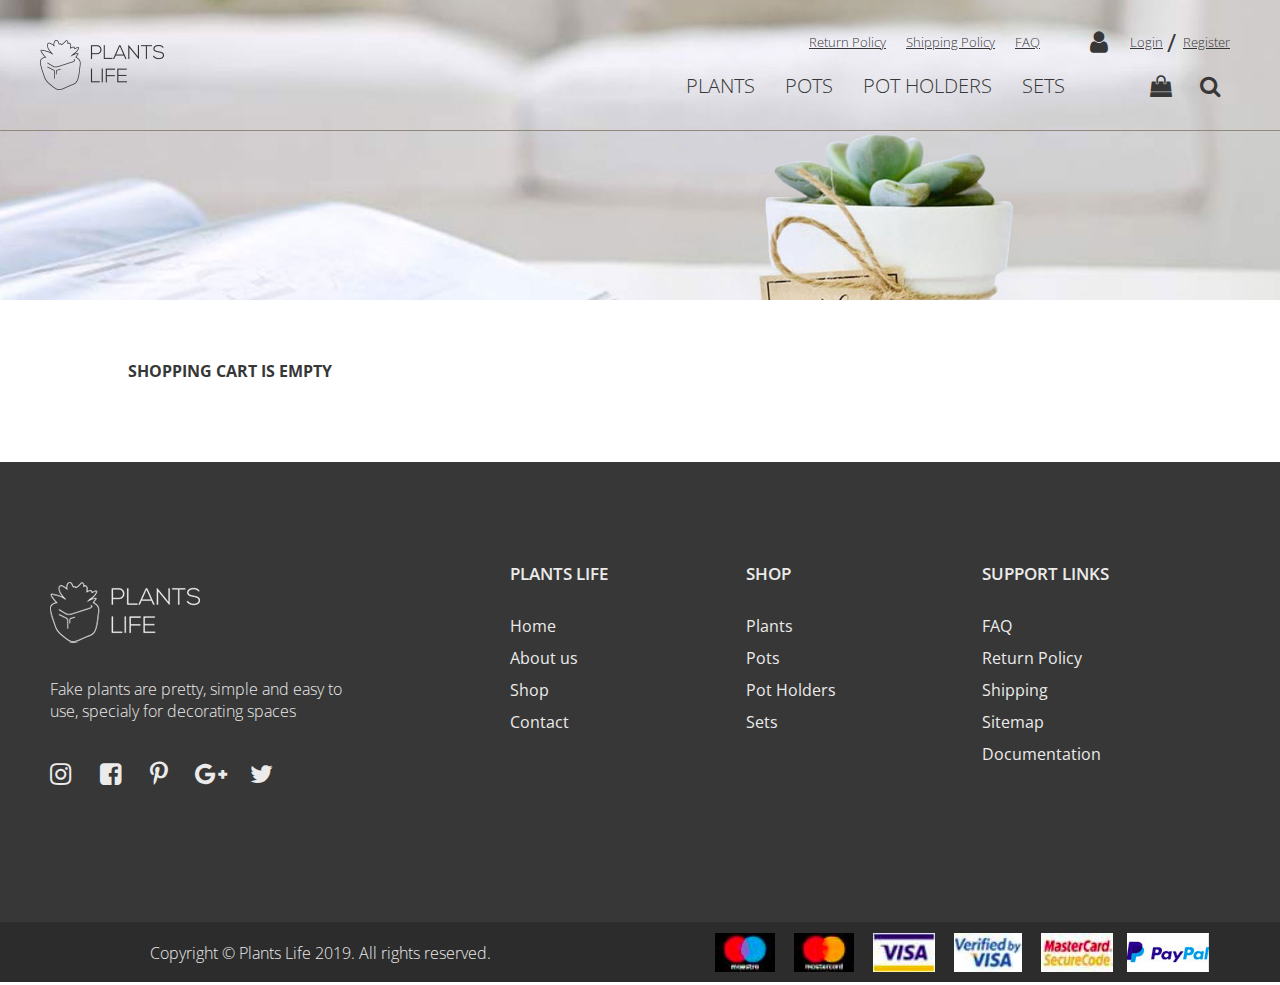
<file: pages/cart.html>
<!DOCTYPE html>
<html>
        <head>
                <meta charset="utf-8">
                <meta http-equiv="X-UA-Compatible" content="IE=edge">
                <title>Plants Life Web Shop</title>
                <meta name="viewport" content="width=device-width, initial-scale=1">
                <!-- Favico -->
                <link rel="shortcut icon" href="../images/favicon.ico">
                <!-- Meta -->
               <!-- Meta -->
                <meta name="description" content="We sell plants that can fit anywhere" />
                <meta name="keywords" content="plant, plants, fake, decoration, home, office, holders, pots, sets, ceramic" />
                <meta name="author" content="Marija Vulovic"/>
                <meta name="robots" content="index, follow">
                <!-- CSS -->
                <link rel="stylesheet" href="../css/style.css">
                <link rel="stylesheet" href="../css/responsive.css">
        
                <!-- Fonts -->
                <link href="https://fonts.googleapis.com/css?family=Open+Sans:300,400,600&amp;subset=cyrillic" rel="stylesheet">
                <link href="https://cdnjs.cloudflare.com/ajax/libs/font-awesome/4.7.0/css/font-awesome.css" rel="stylesheet">
                
               
            </head>
            <body>
                <header>
                    <!-- Nav -->
                    <nav id="nav">
                        <div id="nav-body">
                           <div class="top-bar">
                              <h1 id="logo"> <a href="../index.html">Plants Life</a> </h1>
                              <div class="menu"> <a id="menuBtn" class="menuShow"></a> </div>
                           </div>
                           <div id="lowerNav" class="nav">
                              <div id="nav-links-top">
                              <ul>
                                 <li><a href="returnpolicy.html">Return Policy</a></li>
                                 <li><a href="shippingpolicy.html">Shipping Policy</a></li>
                                 <li><a href="faq.html">FAQ</a></li>
                                 <li><span class="icon-user"></span><a href="login.html">Login</a></li>
                                 <li><a href="register.html">Register</a></li>
                              </ul>
                            </div>
                              <div id="mainManu">
                              <!-- Dinamicki treba da se ucita kategorije.json -->
                            </div>
                           </div>
                           <div class="iconsNav">
                            <!-- Dinamicki treba da se ucita kategorije.json -->
                            <ul id="shopperItems">
                               <li><a><div class="gift-bag"></div><span id="shoppedItemsNumberBag" class="shoppedItemsNumber">2</span>
                                  <div class="shoppingCartMini" id="shoppingCartMini">
                                      <div class="shoppingCartMini-header">
                                          <h2>Shopping Cart</h2>
                                      </div>
                                  <div class="shoppingCartMini-body">
                                        <ul id="showSmallProducts">
                                          <!-- Dinamicly Added -->
                                      </ul>
                                  </div>
                                  <div class="shoppingCartMini-footer">
                                      <a href="cart.html" class="btnDark">Shopping Cart</a>
                                  </div>
                                  </div>
                              </a>
                              </li>
                               <li>
                                   <form action="" method="GET" id="seachForm" name="seachForm">
                                       <a id="seachFormBtn" class="searchIcon"></a>
                                      <input type="text" id="seachFilter" name="seachFilter" placeholder="Seach" class="hidden" />
                                  </form>
                              </li>
                           </ul>
                      </div>
                         
                        </div>
                     </nav> 
                     <!-- End of Nav -->
                    
                </header>
        <div id="headerBg"></div>


    <!-- MessageBox HTML -->
    <div id="cartInfo"></div>
    <!-- MessageBox HTML -->

<!-- Main Section Shop -->
<section id="cartSection">
    <div class="cartHeader">

        <h2>SHOPPING CART</h2>
    </div>
    <div id="cartBody">
        <form id="cartForm" name="cartForm" action="" method="POST">
       <!-- DInamicly Added -->
        <input type="button" id="proceed2CheckoutBtn" name="proceed2CheckoutBtn" value="PROCEED TO CHECKOUT"/>
    </form>
    </div>
</section>

   <!-- Footer -->
   <footer>
        <div class="footerBody">
                <div class="footerMenu">
                    <div class="section30">
                        <img src="../images/logoWhite.png" alt="" />
                        <p>Fake plants are pretty, simple and easy to use, specialy for decorating spaces </p>
                        <ul id="social-links">
                            <li><a href="https://www.instagram.com/" target="_blank"><span class="socialIcon-instagram"></span></a></li>
                            <li><a href="https://www.facebook.com/" target="_blank"><span class="socialIcon-facebook"></span></a></li>
                            <li><a href="https://pinterest.com/" target="_blank"><span class="socialIcon-pinterest"></span></a></li>
                            <li><a href="https://plus.google.com/" target="_blank"><span class="socialIcon-googleplus"></span></a></li>
                            <li><a href="https://twitter.com/" target="_blank"><span class="socialIcon-twitter"></span></a></li>
                        </ul>
                    </div>
                    <div class="section60">
                            <div class="section30">
                                <h4>PLANTS LIFE</h4>
                                <ul>
                                    <li><a href="../index.html">Home</a></li> 
                                    <li><a href="about_us.html">About us</a></li>
                                    <li><a href="shop.html">Shop</a></li>
                                    <li><a href="contact.html">Contact</a></li>
                                </ul>
                            </div>
                            
                            <div class="section30" id="footerMenu">
                                <!--Dinamicly inserted-->
                            </div>
    
                            <div class="section30">
                                <h4>SUPPORT LINKS</h4>
                                <ul>
                                    <li><a href="faq.html">FAQ</a></li> 
                                    <li><a href="returnpolicy.html">Return Policy </a></li>
                                    <li><a href="shippingpolicy.html">Shipping</a></li>
                                    <li><a href="../xml/sitemap.xml">Sitemap</a></li>
                                    <li><a href="../pdf/Documentation.pdf">Documentation</a></li>
                                </ul>
                        </div>
                    </div>
                </div>
                <div id="footerBottom">
                    <div class="section50">
                        <p>Copyright &copy; Plants Life 2019. All rights reserved.</p>
                    </div>
                    <div class="section50">
                        <img src="../images/payingMethod.png" alt="Paying Methods"/>
                    </div>
                </div>
           </div>
   </footer>
   <!-- End of Footer -->
    <!-- JS -->
    <script src="https://code.jquery.com/jquery-3.3.1.min.js"></script>
  <!--  -->
   <!--<script src="../js/script.js" type="text/javascript"></script>-->
   <script src="../js/productsModule.js" type="text/javascript"></script>
    </body>
</html>
</file>
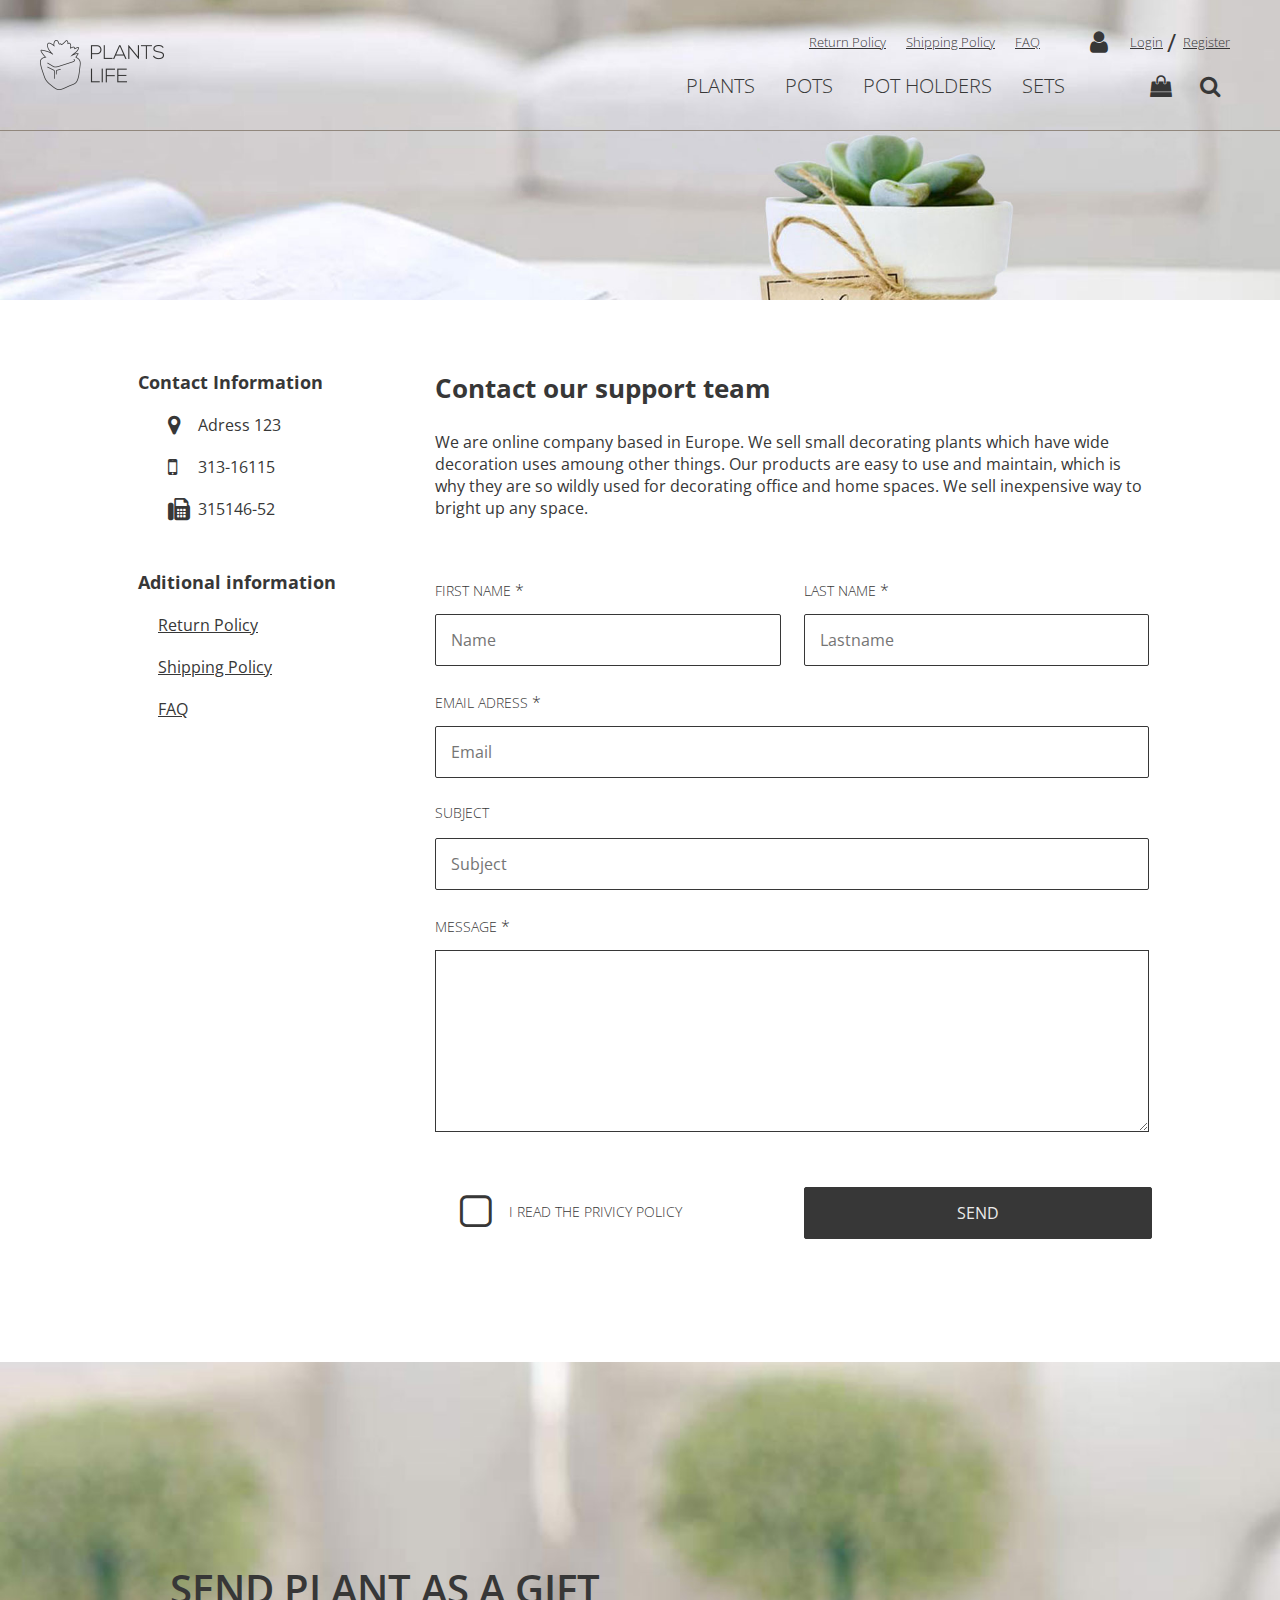
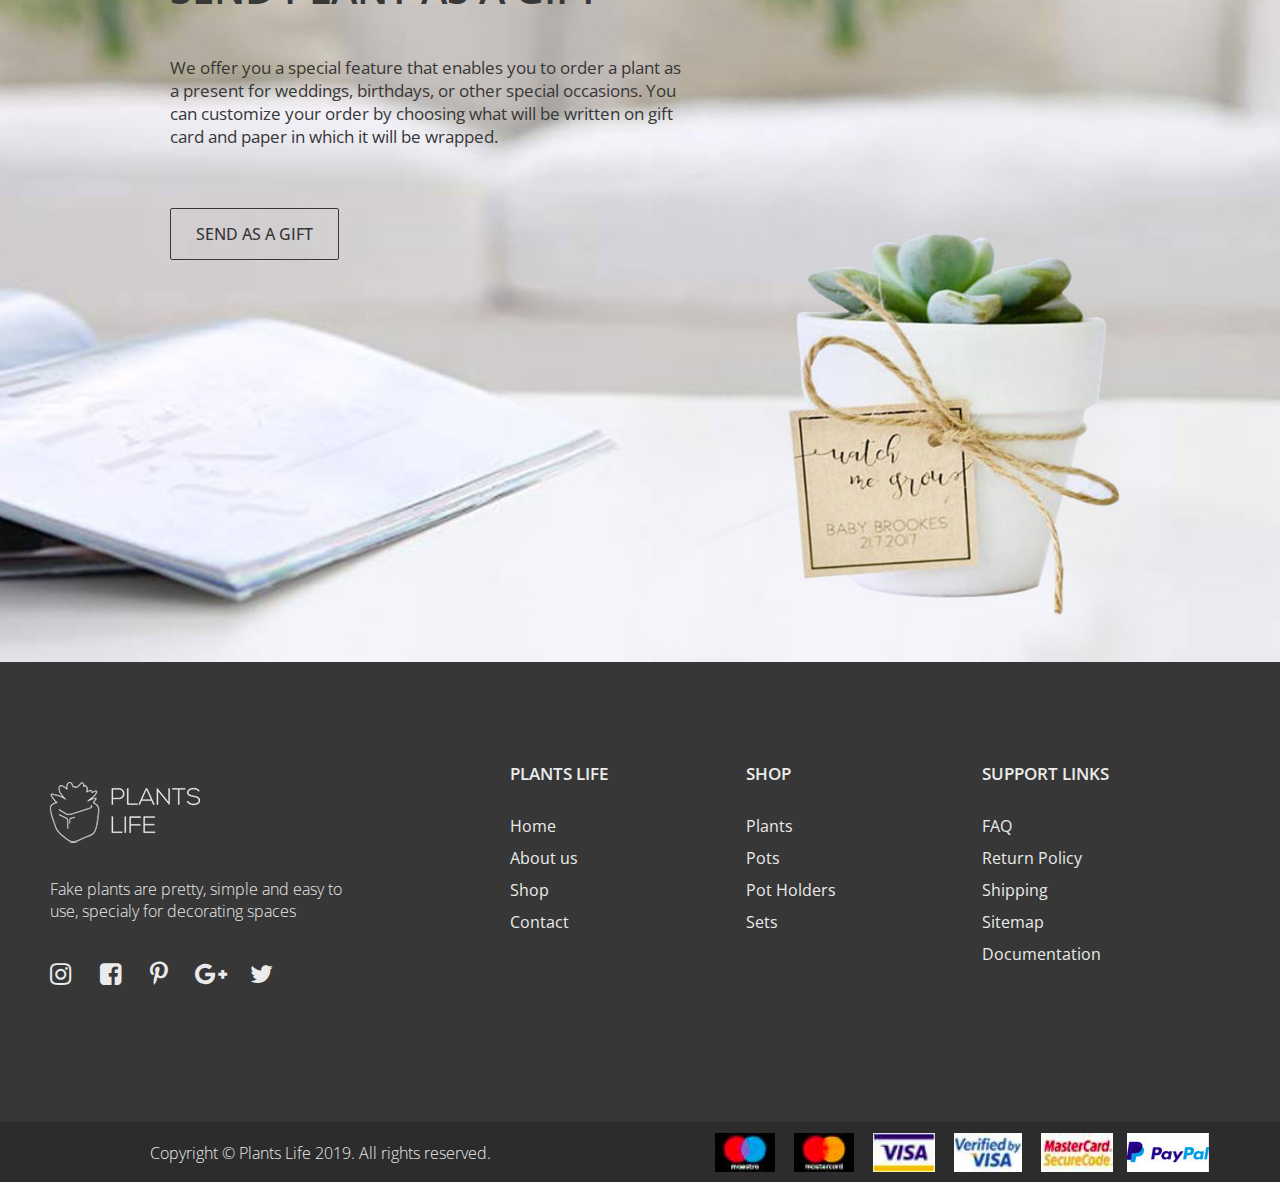
<file: pages/contact.html>
<!DOCTYPE html>
<html>
        <head>
                <meta charset="utf-8">
                <meta http-equiv="X-UA-Compatible" content="IE=edge">
                <title>Plants Life Web Shop</title>
                <meta name="viewport" content="width=device-width, initial-scale=1">
                <!-- Favico -->
                <link rel="shortcut icon" href="../images/favicon.ico">
                <!-- Meta -->
               <!-- Meta -->
                <meta name="description" content="We sell plants that can fit anywhere" />
                <meta name="keywords" content="plant, plants, fake, decoration, home, office, holders, pots, sets, ceramic" />
                <meta name="author" content="Marija Vulovic"/>
                <meta name="robots" content="index, follow">
                <!-- CSS -->
                <link rel="stylesheet" href="../css/style.css">
                <link rel="stylesheet" href="../css/responsive.css">
        
                <!-- Fonts -->
                <link href="https://fonts.googleapis.com/css?family=Open+Sans:300,400,600&amp;subset=cyrillic" rel="stylesheet">
                <link href="https://cdnjs.cloudflare.com/ajax/libs/font-awesome/4.7.0/css/font-awesome.css" rel="stylesheet">
                
               
            </head>
            <body>
                <header>
                    <!-- Nav -->
                    <nav id="nav">
                        <div id="nav-body">
                           <div class="top-bar">
                              <h1 id="logo"> <a href="../index.html">Plants Life</a> </h1>
                              <div class="menu"> <a id="menuBtn" class="menuShow"></a> </div>
                           </div>
                           <div id="lowerNav" class="nav">
                              <div id="nav-links-top">
                              <ul>
                                 <li><a href="returnpolicy.html">Return Policy</a></li>
                                 <li><a href="shippingpolicy.html">Shipping Policy</a></li>
                                 <li><a href="faq.html">FAQ</a></li>
                                 <li><span class="icon-user"></span><a href="login.html">Login</a></li>
                                 <li><a href="register.html">Register</a></li>
                              </ul>
                            </div>
                              <div id="mainManu">
                              <!-- Dinamicki treba da se ucita kategorije.json -->
                            </div>
                           </div>
                           <div class="iconsNav">
                            <!-- Dinamicki treba da se ucita kategorije.json -->
                            <ul id="shopperItems">
                               <li><a><div class="gift-bag"></div><span id="shoppedItemsNumberBag" class="shoppedItemsNumber">2</span>
                                  <div class="shoppingCartMini" id="shoppingCartMini">
                                      <div class="shoppingCartMini-header">
                                          <h2>Shopping Cart</h2>
                                      </div>
                                  <div class="shoppingCartMini-body">
                                        <ul id="showSmallProducts">
                                          <!-- Dinamicly Added -->
                                      </ul>
                                  </div>
                                  <div class="shoppingCartMini-footer">
                                      <a href="cart.html" class="btnDark">Shopping Cart</a>
                                  </div>
                                  </div>
                              </a>
                              </li>
                               <li>
                                   <form action="" method="GET" id="seachForm" name="seachForm">
                                       <a id="seachFormBtn" class="searchIcon"></a>
                                      <input type="text" id="seachFilter" name="seachFilter" placeholder="Seach" class="hidden" />
                                  </form>
                              </li>
                           </ul>
                      </div>
                         
                        </div>
                     </nav> 
                     <!-- End of Nav -->
                    
                </header>
        <div id="headerBg"></div>

<!-- Main Section Contact -->
<section id="contact-section">
    <aside id="contactLeft" class="section30">
        <div class="detailList">
            <h3>Contact Information</h3>
            <ul>
                <li><span class="map-icon"></span> Adress 123</li>
                <li><span class="phone-icon"></span> 313-16115</li>
                <li><span class="fax-icon"></span> 315146-52</li>
            </ul>
        </div>
        <div class="detailList">
                <h3>Aditional information</h3>
                <ul>
                    <li><a href="returnpolicy.html">Return Policy</a></li>
                    <li><a href="shippingpolicy.html">Shipping Policy</a></li>
                    <li><a href="faq.html">FAQ</a></li>
                </ul>
            </div>
    </aside>
    <section id="contactRight" class="section60">
        <div class="contactRight-head">
            <h2>Contact our support team </h2>
            <p>We are online company based in Europe. We sell small decorating plants which have wide decoration uses amoung other things. Our products 
               are easy to use and maintain, which is why they are so wildly used for decorating office and home spaces. We sell inexpensive way to bright up any space. </p>
        </div>
        <div class="contactRight-body" id="contact">
            <form id="contactForm" name="contactForm" action="" method="POST">
                <div class="contantSection100">
                <!-- Name -->
                <div class="input-group contantSection50">
                        <label for="userName">First Name <span class="required">*</span></label>
                        <input type="text" id="userName" name="userName" placeholder="Name" />
                        <!-- Error Message  -->
                        <div id="nameError" class="error">
                            <p class="errorMsg"></p>
                            <span class="worningSign"></span>
                        </div>
                    </div>
                     <!-- End of Name -->
    
                      <!-- Lastname -->
                      <div class="input-group contantSection50">
                        <label for="userLastname">Last Name <span class="required">*</span> </label>
                        <input type="text" id="userLastname" name="userLastname" placeholder="Lastname" />
                        <!-- Error Message  -->
                        <div id="lastnameError" class="error">
                                <p class="errorMsg"></p>
                                <span class="worningSign"></span>
                            </div>
                        </div>
                     <!-- End of Lastname -->
                    </div>

                      <!-- Email -->
                      <div class="input-group">
                        <label for="userEmail">Email Adress <span class="required">*</span> </label>
                        <input type="email" id="userEmail" name="userEmail" placeholder="Email" />
                        <!-- Error Message  -->
                        <div id="emailError" class="error">
                            <p class="errorMsg"></p>
                            <span class="worningSign"></span>
                        </div>
                        </div>
                     <!-- End of Email -->

                     <!-- Subject -->
                     <div class="input-group">
                            <label for="contactSubject">Subject </label>
                            <input type="text" id="contactSubject" name="contactSubject" placeholder="Subject" />
                    </div>
                         <!-- End of Subject -->

                          <!-- Message -->
                     <div class="input-group">
                            <label for="contactMessage">Message <span class="required">*</span></label>
                           <textarea id="contactMessage" name="contactMessage"></textarea>
                           <!-- Error Message  -->
                        <div id="messageError" class="error">
                            <p class="errorMsg"></p>
                            <span class="worningSign"></span>
                        </div>
                    </div>
                         <!-- End of Message -->

                         <div class="contantSection100">
                            <div class="contantSection50">

                         <!-- Terms Checkbox -->  
                        <div id="terms" class="input-group"> 
                                <label for="agreeTerms"><input type="checkbox" id="agreeTerms" name="agreeTerms" />
                                    I READ THE PRIVICY POLICY
                            </label> 
                            <!-- Error Message  -->
                            <div id="termsError">
                                    <p></p>
                                </div>
                                <!-- End of Error Message  -->
                        </div>
                        <!-- End of Terms Checkbox -->
                            </div>

                        
                         <!-- Register --> 
                         <div class="contantSection50"> 
                            <input type="button" id="contactBtn" name="contactBtn" value="Send" />
                        </div>
                    </div>
                <!-- End of Register  -->
            </form>
        </div>
    </section>
</section>
<!-- End of Main Section Contact -->







<!-- Gift Option -->
<section class="fullSection-noPadding" id="giftSection">
        <div class="section40">
                <h3>SEND PLANT AS A GIFT</h3>
                <p>We offer you a special feature that enables you to order a  plant as a present for weddings, birthdays, or other special occasions. You can customize your order by choosing what will be written on gift card and paper in which it will be wrapped.     
                </p>
                <a href="#" class="btnBorderDark">SEND AS A GIFT</a>
        </div>
    </section>
   <!-- End of Gift Option -->

   <!-- Footer -->
   <footer>
        <div class="footerBody">
                <div class="footerMenu">
                    <div class="section30">
                        <img src="../images/logoWhite.png" alt="" />
                        <p>Fake plants are pretty, simple and easy to use, specialy for decorating spaces </p>
                        <ul id="social-links">
                            <li><a href="https://www.instagram.com/" target="_blank"><span class="socialIcon-instagram"></span></a></li>
                            <li><a href="https://www.facebook.com/" target="_blank"><span class="socialIcon-facebook"></span></a></li>
                            <li><a href="https://pinterest.com/" target="_blank"><span class="socialIcon-pinterest"></span></a></li>
                            <li><a href="https://plus.google.com/" target="_blank"><span class="socialIcon-googleplus"></span></a></li>
                            <li><a href="https://twitter.com/" target="_blank"><span class="socialIcon-twitter"></span></a></li>
                        </ul>
                    </div>
                    <div class="section60">
                            <div class="section30">
                                <h4>PLANTS LIFE</h4>
                                <ul>
                                    <li><a href="../index.html">Home</a></li> 
                                    <li><a href="about_us.html">About us</a></li>
                                    <li><a href="shop.html">Shop</a></li>
                                    <li><a href="contact.html">Contact</a></li>
                                </ul>
                            </div>
                            
                            <div class="section30" id="footerMenu">
                                <!--Dinamicly inserted-->
                            </div>
    
                            <div class="section30">
                                <h4>SUPPORT LINKS</h4>
                                <ul>
                                    <li><a href="faq.html">FAQ</a></li> 
                                    <li><a href="returnpolicy.html">Return Policy </a></li>
                                    <li><a href="shippingpolicy.html">Shipping</a></li>
                                    <li><a href="../xml/sitemap.xml">Sitemap</a></li>
                                    <li><a href="../pdf/Documentation.pdf">Documentation</a></li>
                                </ul>
                        </div>
                    </div>
                </div>
                <div id="footerBottom">
                    <div class="section50">
                        <p>Copyright &copy; Plants Life 2019. All rights reserved.</p>
                    </div>
                    <div class="section50">
                        <img src="../images/payingMethod.png" alt="Paying Methods"/>
                    </div>
                </div>
           </div>
   </footer>
   <!-- End of Footer -->
    <!-- JS -->
    <script src="https://code.jquery.com/jquery-3.3.1.min.js" integrity="sha256-FgpCb/KJQlLNfOu91ta32o/NMZxltwRo8QtmkMRdAu8="
  crossorigin="anonymous"></script>
  <!--  -->
   <script src="../js/script.js" type="text/javascript"></script>
   <script src="../js/lrfp.js" type="text/javascript"></script>
   <script src="../js/productsModule.js" type="text/javascript"></script>
    </body>
</html>
</file>
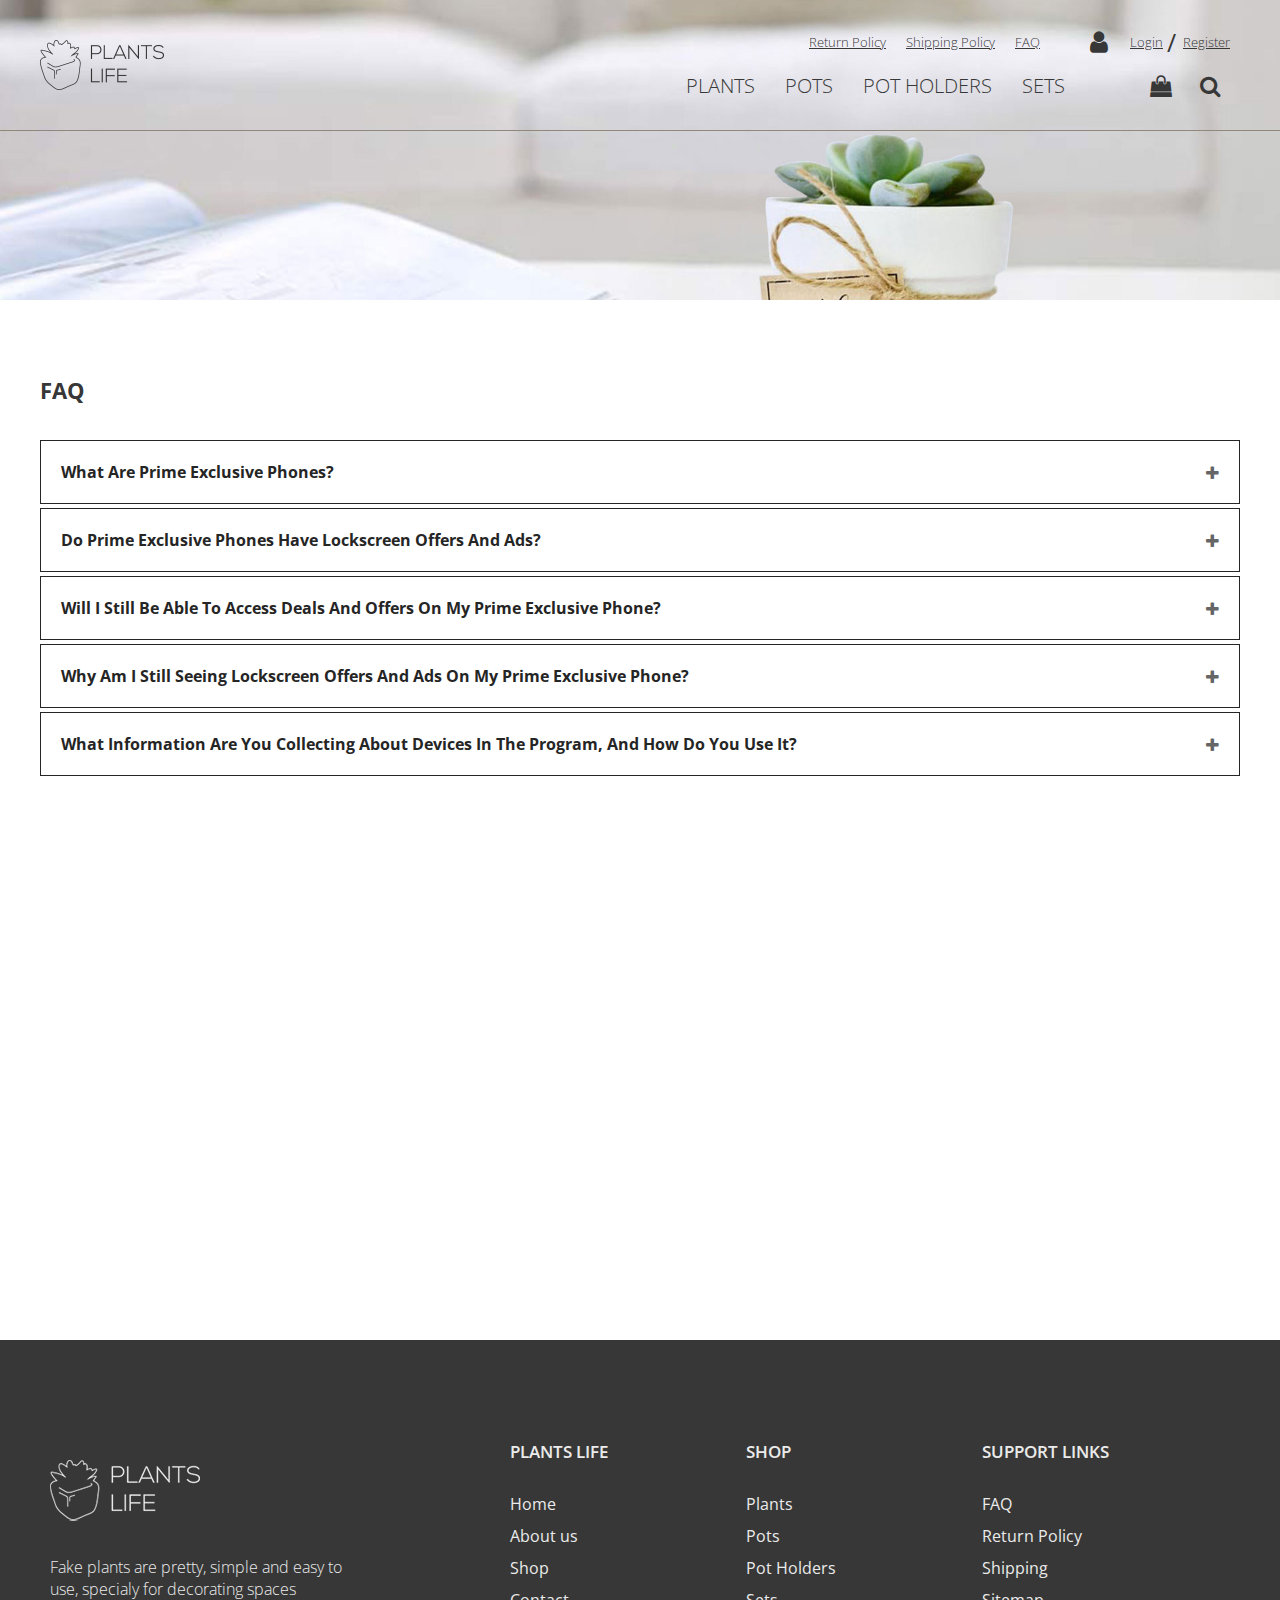
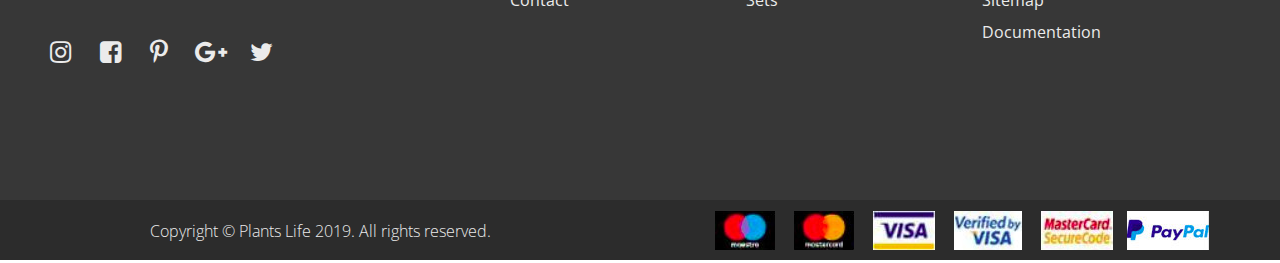
<file: pages/faq.html>
<!DOCTYPE html>
<html>
        <head>
                <meta charset="utf-8">
                <meta http-equiv="X-UA-Compatible" content="IE=edge">
                <title>Plants Life Web Shop</title>
                <meta name="viewport" content="width=device-width, initial-scale=1">
                <!-- Favico -->
                <link rel="shortcut icon" href="../images/favicon.ico">
                <!-- Meta -->
               <!-- Meta -->
                <meta name="description" content="We sell plants that can fit anywhere" />
                <meta name="keywords" content="plant, plants, fake, decoration, home, office, holders, pots, sets, ceramic" />
                <meta name="author" content="Marija Vulovic"/>
                <meta name="robots" content="index, follow">
                <!-- CSS -->
                <link rel="stylesheet" href="../css/style.css">
                <link rel="stylesheet" href="../css/responsive.css">
        
                <!-- Fonts -->
                <link href="https://fonts.googleapis.com/css?family=Open+Sans:300,400,600&amp;subset=cyrillic" rel="stylesheet">
                <link href="https://cdnjs.cloudflare.com/ajax/libs/font-awesome/4.7.0/css/font-awesome.css" rel="stylesheet">
                
               
            </head>
            <body>
                <header>
                    <!-- Nav -->
                    <nav id="nav">
                        <div id="nav-body">
                           <div class="top-bar">
                              <h1 id="logo"> <a href="../index.html">Plants Life</a> </h1>
                              <div class="menu"> <a id="menuBtn" class="menuShow"></a> </div>
                           </div>
                           <div id="lowerNav" class="nav">
                              <div id="nav-links-top">
                              <ul>
                                 <li><a href="returnpolicy.html">Return Policy</a></li>
                                 <li><a href="shippingpolicy.html">Shipping Policy</a></li>
                                 <li><a href="faq.html">FAQ</a></li>
                                 <li><span class="icon-user"></span><a href="login.html">Login</a></li>
                                 <li><a href="register.html">Register</a></li>
                              </ul>
                            </div>
                              <div id="mainManu">
                              <!-- Dinamicki treba da se ucita kategorije.json -->
                            </div>
                           </div>
                           <div class="iconsNav">
                            <!-- Dinamicki treba da se ucita kategorije.json -->
                            <ul id="shopperItems">
                               <li><a><div class="gift-bag"></div><span id="shoppedItemsNumberBag" class="shoppedItemsNumber">2</span>
                                  <div class="shoppingCartMini" id="shoppingCartMini">
                                      <div class="shoppingCartMini-header">
                                          <h2>Shopping Cart</h2>
                                      </div>
                                  <div class="shoppingCartMini-body">
                                        <ul id="showSmallProducts">
                                          <!-- Dinamicly Added -->
                                      </ul>
                                  </div>
                                  <div class="shoppingCartMini-footer">
                                      <a href="cart.html" class="btnDark">Shopping Cart</a>
                                  </div>
                                  </div>
                              </a>
                              </li>
                               <li>
                                   <form action="" method="GET" id="seachForm" name="seachForm">
                                       <a id="seachFormBtn" class="searchIcon"></a>
                                      <input type="text" id="seachFilter" name="seachFilter" placeholder="Seach" class="hidden" />
                                  </form>
                              </li>
                           </ul>
                      </div>
                         
                        </div>
                     </nav> 
                     <!-- End of Nav -->
                    
                </header>
        <div id="headerBg"></div>

<!-- Main Section Shop -->
<section id="textSection" class='faq'>
<div class="textSection-head">
    <h2>FAQ</h2>
    <ul class="list-group faqList" id="accordion">
            <li class="list-group-item"> <a class="faqQuest">What are Prime Exclusive Phones?</a>
               <ul style="display: none;">
                  <li> Third party smartphones made available to Prime members as part of our Prime Exclusive Phones program. Prime Exclusive Phones are typically offered at discounted prices or are available exclusively as part of the Prime Exclusive Phones program. The Prime Exclusive Phone single sign-on experience provides Prime members easy access to Prime benefits through a pre-installed selection of popular Amazon apps, including the Amazon Widget app. Learn more about Prime benefits.</li>
               </ul>
            </li>
            <li class="list-group-item"><a class="faqQuest">Do Prime Exclusive Phones have lockscreen offers and ads?</a>
               <ul style="display: none;">
                  <li>  Starting in February 2018, Prime Exclusive Phones are available without lockscreen offers and ads. This change allows you to personalize your Prime Exclusive Phone’s lockscreen and to more easily use your phone’s unlock technologies, such as facial recognition and fingerprint sensors. </li>
               </ul>
            </li>
            <li class="list-group-item"><a class="faqQuest">Will I still be able to access deals and offers on my Prime Exclusive Phone?</a>
               <ul style="display: none;">
                  <li> The Amazon Widget app will still be available on your Prime Exclusive Phone, giving you quick access to daily deals and time-limited promotional offers. You can also use the Amazon Widget app to access your Amazon account information, including Orders and Lists.
                    </li>
               </ul>
            </li>
            <li class="list-group-item"><a class="faqQuest">Why am I still seeing lockscreen offers and ads on my Prime Exclusive Phone?</a>
               <ul style="display: none;">
                  <li> A February 2018 update to the Amazon Offers app disables lockscreen offers and ads on Prime Exclusive Phones. If you continue to see lockscreen offers and ads, please make sure you have connected your Prime Exclusive Phone to Wi-Fi and updated the Amazon Offers app. Learn more about updating your Prime Exclusive Phone. If you have completed these actions and continue to see lockscreen offers and ads after February 2018, please contact customer service for assistance. </li>
                </ul>
                
                  <li class="list-group-item"><a class="faqQuest">What information are you collecting about devices in the program, and how do you use it?</a>
                    <ul style="display: none;">
                       <li>  We collect information about your use of your device, including your device’s system and stability, applications and services on the device, and your device’s interaction with software, applications, and services on the device. We may be provided this information directly from the device or its manufacturer. We use this information in order to provide, improve, and maintain the operability of our products and services, including the Amazon Widget app. </li>
               </ul>
            </li>
         </ul>

</div>
<div class="textSection-body"></div>
</section>

   <!-- Footer -->
   <footer>
        <div class="footerBody">
                <div class="footerMenu">
                    <div class="section30">
                        <img src="../images/logoWhite.png" alt="" />
                        <p>Fake plants are pretty, simple and easy to use, specialy for decorating spaces </p>
                        <ul id="social-links">
                            <li><a href="https://www.instagram.com/" target="_blank"><span class="socialIcon-instagram"></span></a></li>
                            <li><a href="https://www.facebook.com/" target="_blank"><span class="socialIcon-facebook"></span></a></li>
                            <li><a href="https://pinterest.com/" target="_blank"><span class="socialIcon-pinterest"></span></a></li>
                            <li><a href="https://plus.google.com/" target="_blank"><span class="socialIcon-googleplus"></span></a></li>
                            <li><a href="https://twitter.com/" target="_blank"><span class="socialIcon-twitter"></span></a></li>
                        </ul>
                    </div>
                    <div class="section60">
                            <div class="section30">
                                <h4>PLANTS LIFE</h4>
                                <ul>
                                    <li><a href="../index.html">Home</a></li> 
                                    <li><a href="about_us.html">About us</a></li>
                                    <li><a href="shop.html">Shop</a></li>
                                    <li><a href="contact.html">Contact</a></li>
                                </ul>
                            </div>
                            
                            <div class="section30" id="footerMenu">
                                <!--Dinamicly inserted-->
                            </div>
    
                            <div class="section30">
                                <h4>SUPPORT LINKS</h4>
                                <ul>
                                    <li><a href="faq.html">FAQ</a></li> 
                                    <li><a href="returnpolicy.html">Return Policy </a></li>
                                    <li><a href="shippingpolicy.html">Shipping</a></li>
                                    <li><a href="../xml/sitemap.xml">Sitemap</a></li>
                                    <li><a href="../pdf/Documentation.pdf">Documentation</a></li>
                                </ul>
                        </div>
                    </div>
                </div>
                <div id="footerBottom">
                    <div class="section50">
                        <p>Copyright &copy; Plants Life 2019. All rights reserved.</p>
                    </div>
                    <div class="section50">
                        <img src="../images/payingMethod.png" alt="Paying Methods"/>
                    </div>
                </div>
           </div>
   </footer>
   <!-- End of Footer -->
    <!-- JS -->
    <script src="https://code.jquery.com/jquery-3.3.1.min.js"></script>
  <!--  -->
   <!--<script src="../js/script.js" type="text/javascript"></script>-->
   <script src="../js/productsModule.js" type="text/javascript"></script>
    </body>
</html>
</file>
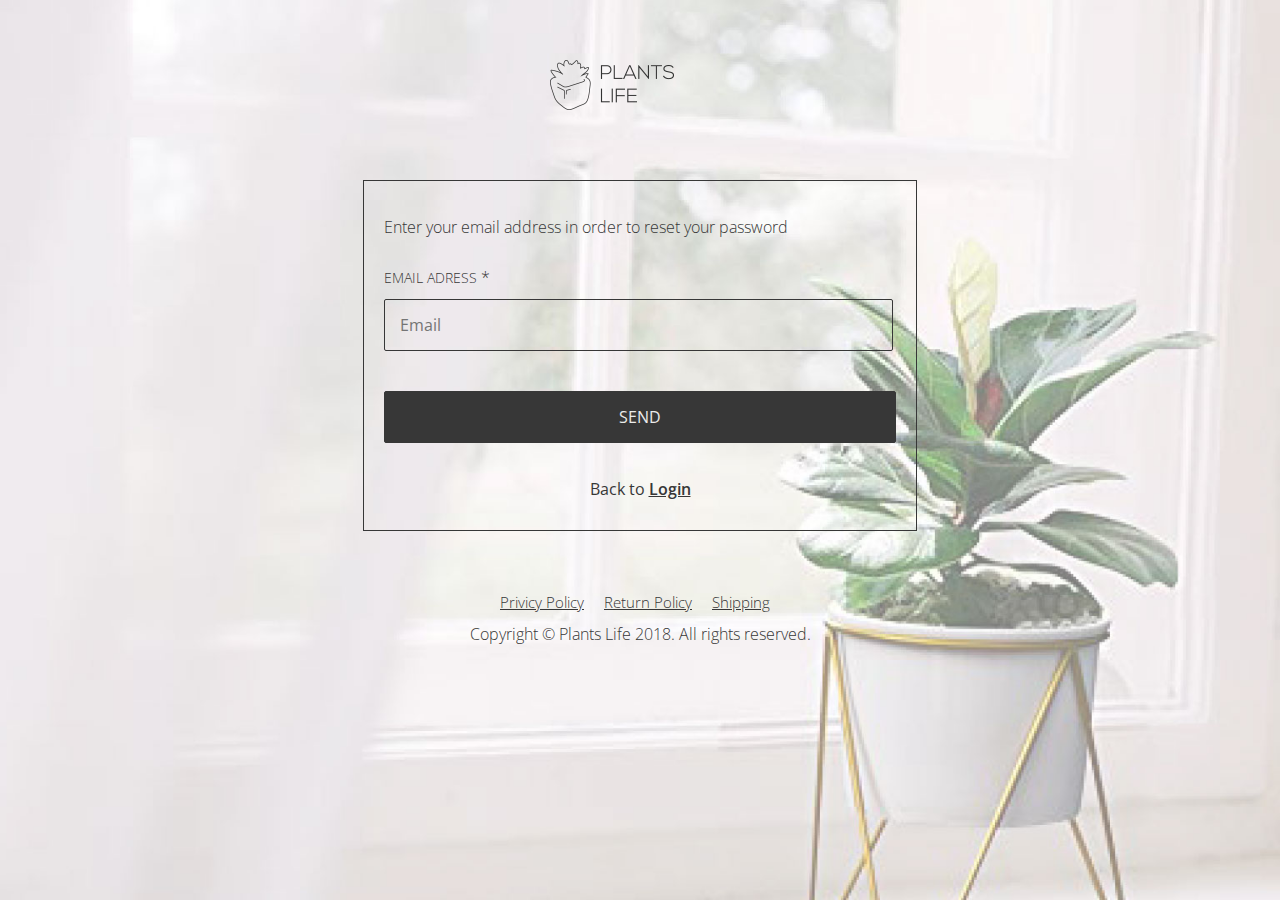
<file: pages/forgot_password.html>
<!DOCTYPE html>
<html>
    <head>
        <meta charset="utf-8">
        <meta http-equiv="X-UA-Compatible" content="IE=edge">
        <title>Plants Life Web Shop</title>
        <meta name="viewport" content="width=device-width, initial-scale=1">
        <!-- Favico -->
        <link rel="shortcut icon" href="../images/favicon.ico">
        <!-- Meta -->
        <meta name="description" content="" />
        <meta name="keywords" content="" />
        <meta name="author" content="Marija Vulovic"/>
        <meta name="robots" content="index, follow">
        <!-- CSS -->
        <link rel="stylesheet" href="../css/style.css">
        <link rel="stylesheet" href="../css/responsive.css">

        <!-- Fonts -->
        <link href="https://fonts.googleapis.com/css?family=Open+Sans:300,400,600&amp;subset=cyrillic" rel="stylesheet">
        <link href="https://cdnjs.cloudflare.com/ajax/libs/font-awesome/4.7.0/css/font-awesome.css" rel="stylesheet">
        
       
    </head>
    <body id="forgotPassSection">
        <header id="forgotPassHeader">
                <h1 id="logo"> <a href="../index.html" class="anchor-animate">Plants Life</a> </h1>
         </header>

<!-- Login Form -->
<section>
        <div class="fullSectionBody-body">
            <h2>Enter your email address in order to reset your password</h2>
            <form id="forgotPassForm" name="forgotPassForm" action="" method="POST">
                  <!-- Email  -->
                  <div class="input-group">
                    <label for="userEmail">Email Adress <span class="required">*</span></label>
                    <input type="email" id="userEmail" name="userEmail" placeholder="Email" />
                    <!-- Error Message  -->
                    <div id="emailError" class="error">
                            <p class="errorMsg"></p>
                            <span class="worningSign"></span>
                        </div>
                    </div>
                 <!-- End of Email -->

                 <!--  -->  
                <input type="button" id="forgotBtn" name="forgotBtn" value="Send" />
                 <!--  -->
                </form>
        
        <div id="form-footer">
           <p>Back to <a href="login.html">Login</a></p>
            
        </div>
    </div>
    </section>
    <!-- End of Login Form -->


   <!-- Footer -->
   <footer id="rlfpFooter">
       <div class="footerBody">
                        <div id ="footerMenu-centered">
                            <ul>
                                <li><a href="faq.html">Privicy Policy</a></li>
                                <li><a href="returnpolicy.html">Return Policy </a></li>
                                <li><a href="shippingpolicy.html">Shipping</a></li>
                            </ul>
                    </div>
                </div>
            </div>
            <div id="footerBottom">
                    <p>Copyright &copy; Plants Life 2018. All rights reserved.</p>
            </div>
       </div>
   </footer>
   <!-- End of Footer -->
    <!-- JS -->
    <script src="https://code.jquery.com/jquery-3.3.1.min.js" integrity="sha256-FgpCb/KJQlLNfOu91ta32o/NMZxltwRo8QtmkMRdAu8="
  crossorigin="anonymous"></script>
  <!--  -->
   <script src="../js/lrfp.js" type="text/javascript"></script>
   
    </body>
</html>
</file>
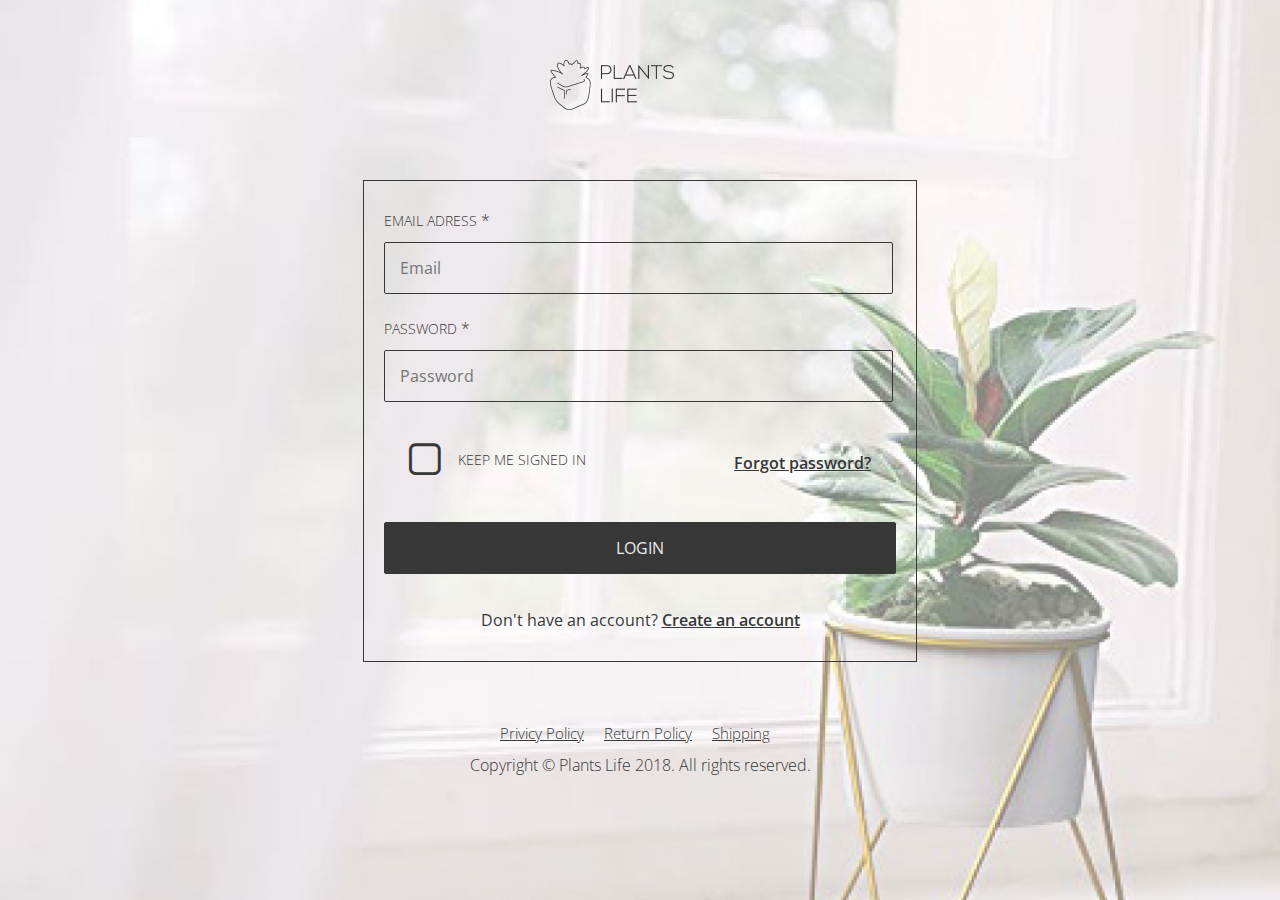
<file: pages/login.html>
<!DOCTYPE html>
<html>
    <head>
        <meta charset="utf-8">
        <meta http-equiv="X-UA-Compatible" content="IE=edge">
        <title>Plants Life Web Shop</title>
        <meta name="viewport" content="width=device-width, initial-scale=1">
        <!-- Favico -->
        <link rel="shortcut icon" href="../images/favicon.ico">
        <!-- Meta -->
        <meta name="description" content="" />
        <meta name="keywords" content="" />
        <meta name="author" content="Marija Vulovic"/>
        <meta name="robots" content="index, follow">
        <!-- CSS -->
        <link rel="stylesheet" href="../css/style.css">
        <link rel="stylesheet" href="../css/responsive.css">

        <!-- Fonts -->
        <link href="https://fonts.googleapis.com/css?family=Open+Sans:300,400,600&amp;subset=cyrillic" rel="stylesheet">
        <link href="https://cdnjs.cloudflare.com/ajax/libs/font-awesome/4.7.0/css/font-awesome.css" rel="stylesheet">
        
       
    </head>
    <body id="loginSection">
        <header id="loginHeader">
                <h1 id="logo"> <a href="../index.html" class="anchor-animate">Plants Life</a> </h1>
         </header>




<!-- Login Form -->
<section>
        <div class="fullSectionBody-body">
            <form id="loginForm" name="loginForm" action="" method="POST">
                  <!-- Email  -->
                  <div class="input-group">
                        <label for="userEmail">Email Adress <span class="required">*</span></label>
                        <input type="email" id="userEmail" name="userEmail" placeholder="Email" value="" />
                        <!-- Error Message  -->
                        <div id="emailError" class="error">
                                <p class="errorMsg">Name is not in correct pattern </p>
                                <span class="worningSign"></span>
                            </div>
                        </div>
                     <!-- End of Email -->

                  <!-- Password -->
                  <div class="input-group">
                    <label for="userPassword">Password <span class="required">*</span></label>
                    <input type="password" id="userPassword" name="userPassword" placeholder="Password" value=""/>
                    <!-- Error Message  -->
                    <div id="passwordError" class="error">
                        <p class="errorMsg">Name is not in correct pattern </p>
                        <span class="worningSign"></span>
                    </div>
                  </div>
                 <!-- End of Password -->

                 <!--  -->  
                 <div id="logedIn">    
                    <div class="section50">
                            <label for="keepSignedin"><input type="checkbox" id="keepSignedin" name="keepSignedin"  />
                        Keep me signed in</label>
                    </div>
                    <div class="section50">
                        <a href="#">Forgot password?</a>
                    </div>
                 </div>
                <!--  -->

                 <!--  -->  
                <input type="button" id="loginBtn" name="loginBtn" value="Login" />
                 <!--  -->
                </form>
        
        <div id="form-footer">
           <p>Don't have an account?  <a href="register.html">Create an account</a></p> 
        </div>
    </div>
    </section>
    <!-- End of Login Form -->


   <!-- Footer -->
   <footer id="rlfpFooter">
       <div class="footerBody">
                        <div id ="footerMenu-centered">
                            <ul>
                                <li><a href="privicypolicy.html">Privicy Policy</a></li>
                                <li><a href="returnpolicy.html">Return Policy </a></li>
                                <li><a href="shippingpolicy.html">Shipping</a></li>
                            </ul>
                    </div>
                </div>
            </div>
            <div id="footerBottom">
                    <p>Copyright &copy; Plants Life 2018. All rights reserved.</p>
            </div>
   </footer>
   <!-- End of Footer -->
    <!-- JS -->
    <script src="https://code.jquery.com/jquery-3.3.1.min.js" integrity="sha256-FgpCb/KJQlLNfOu91ta32o/NMZxltwRo8QtmkMRdAu8="
  crossorigin="anonymous"></script>
  <!--  -->
   <script src="../js/lrfp.js" type="text/javascript"></script>
   
    </body>
</html>
</file>
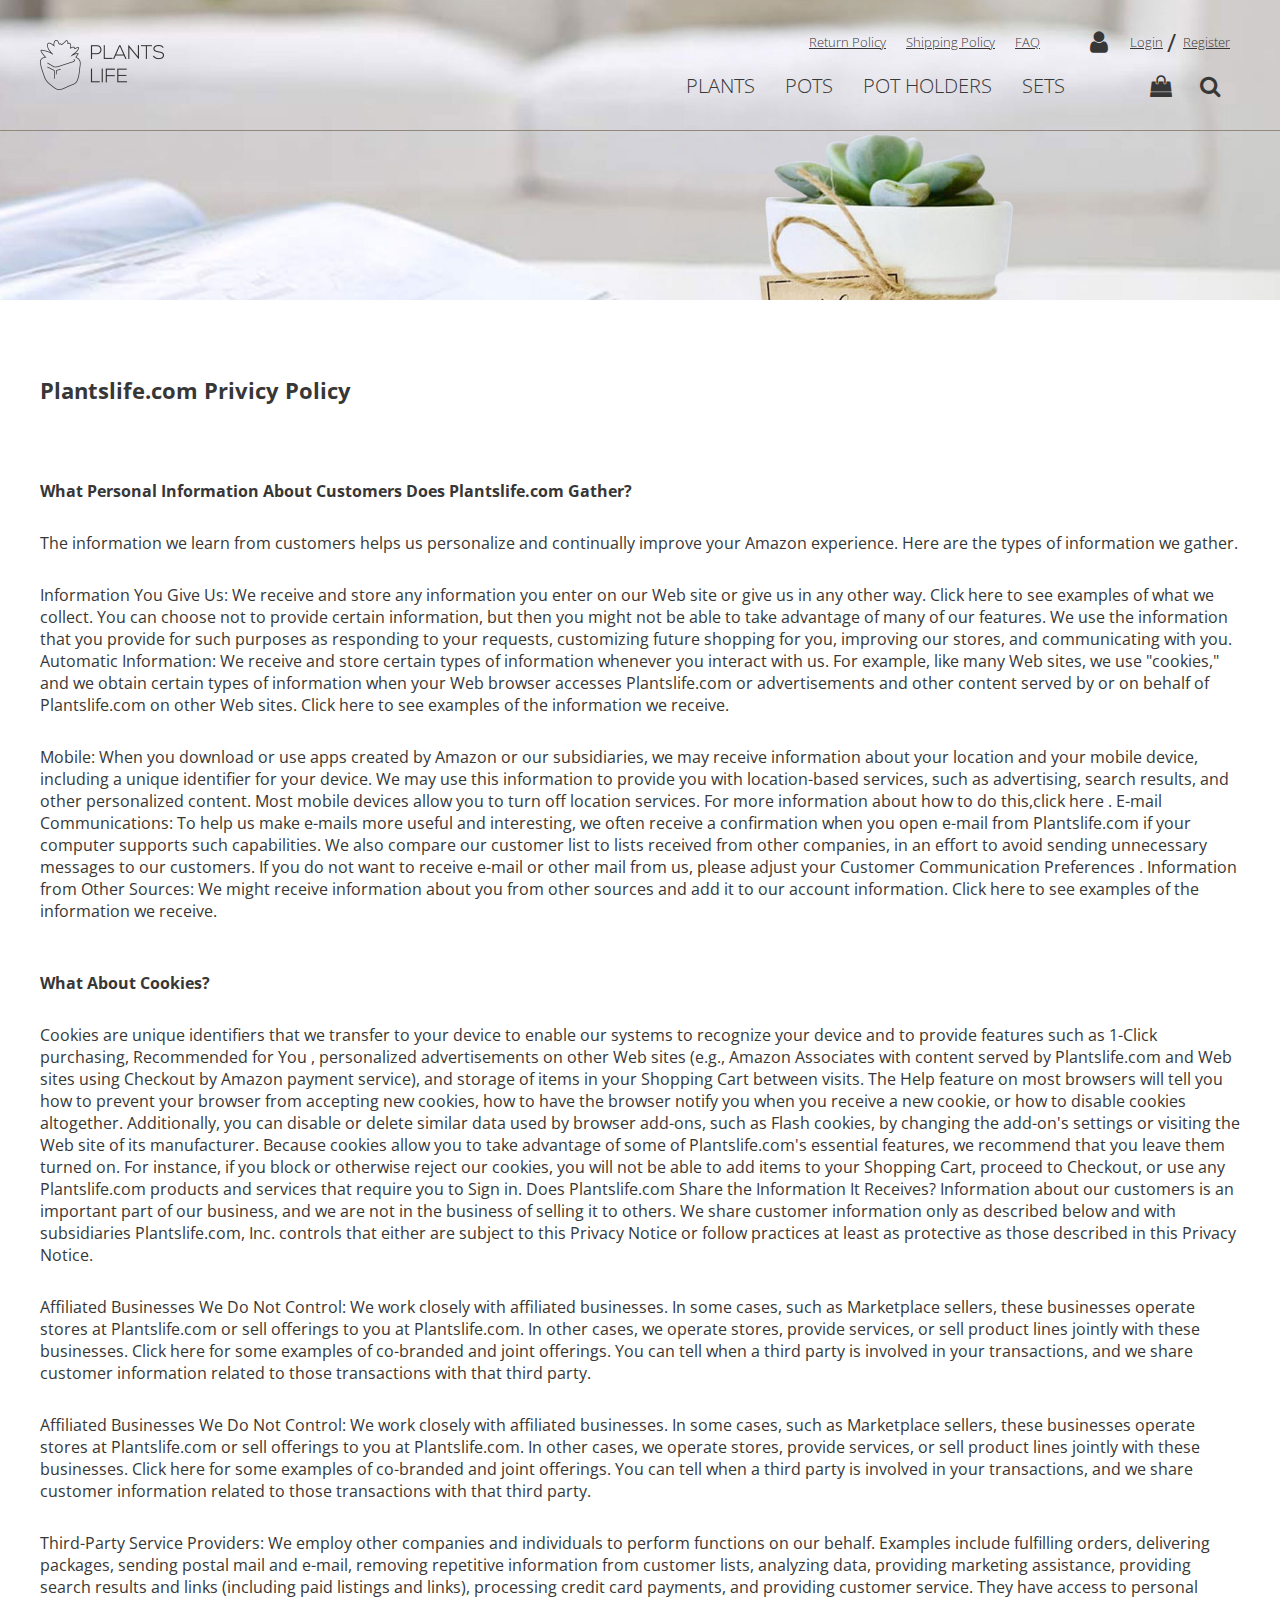
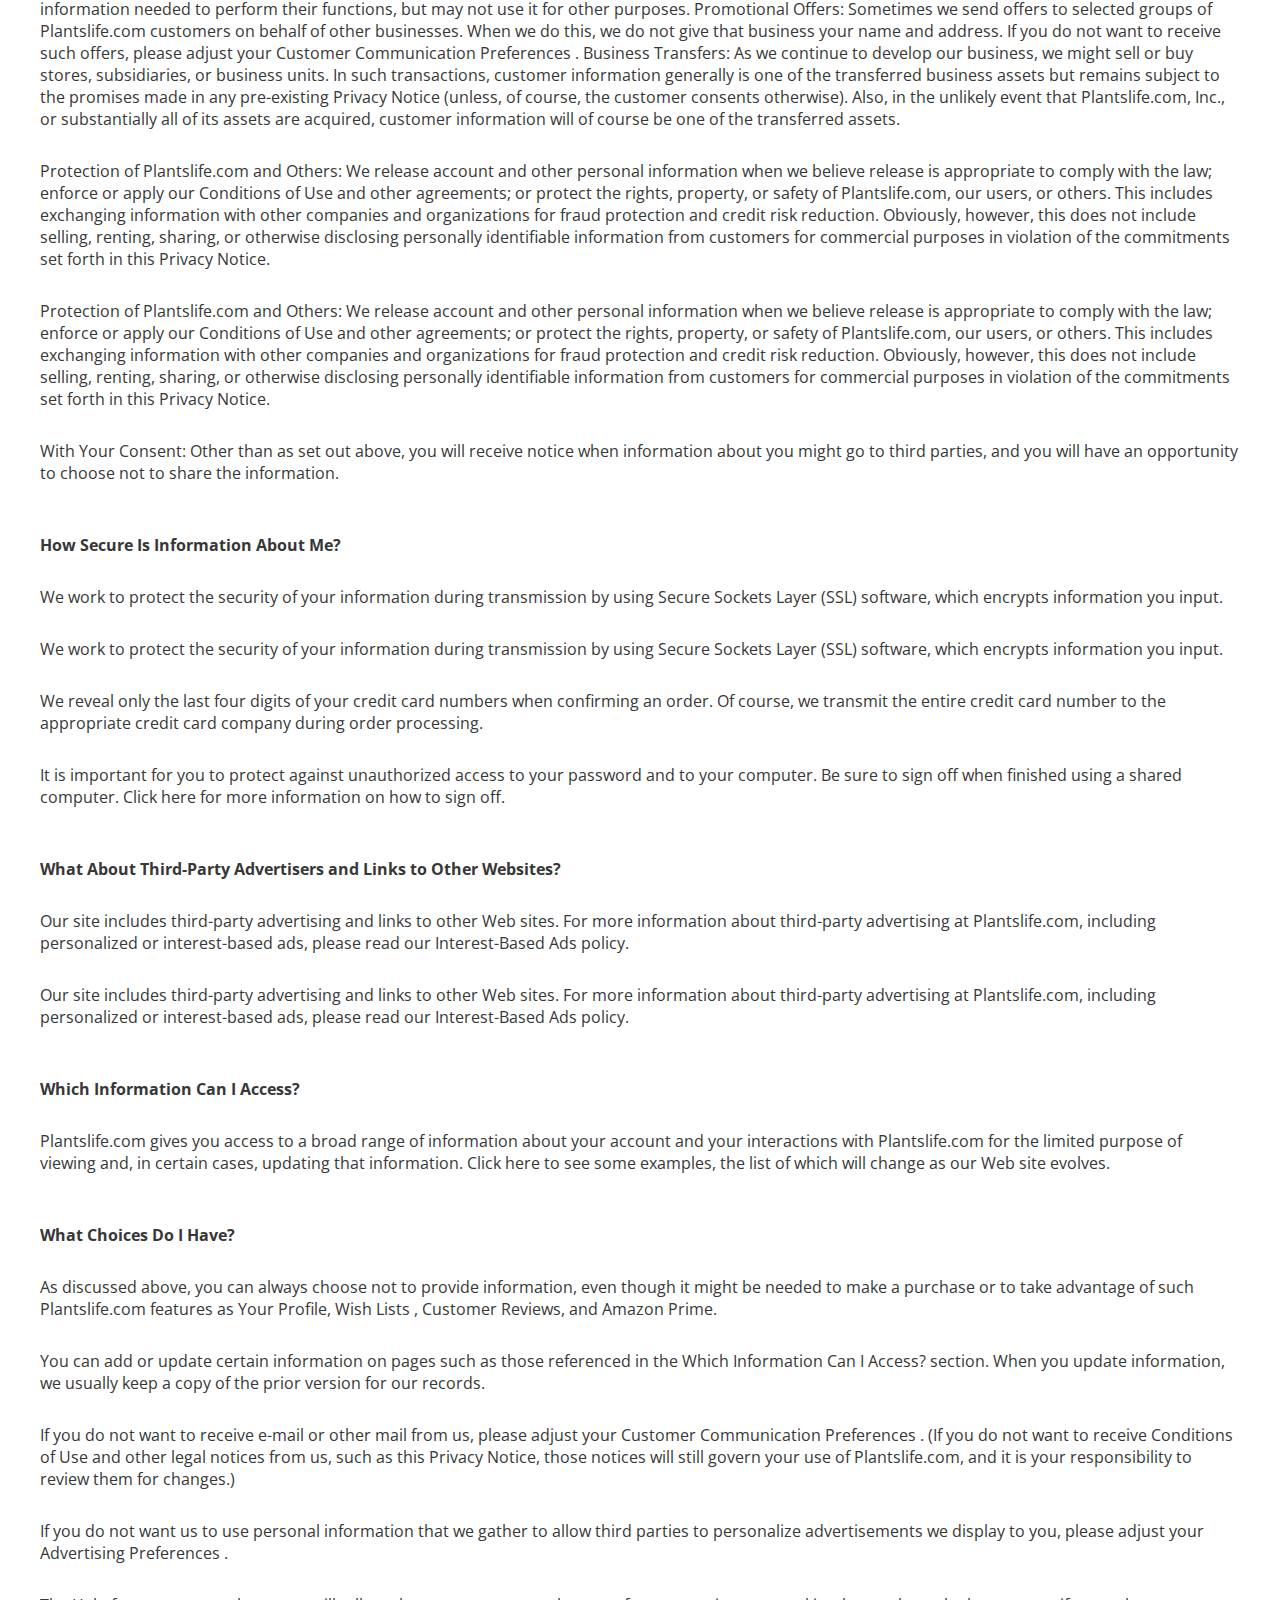
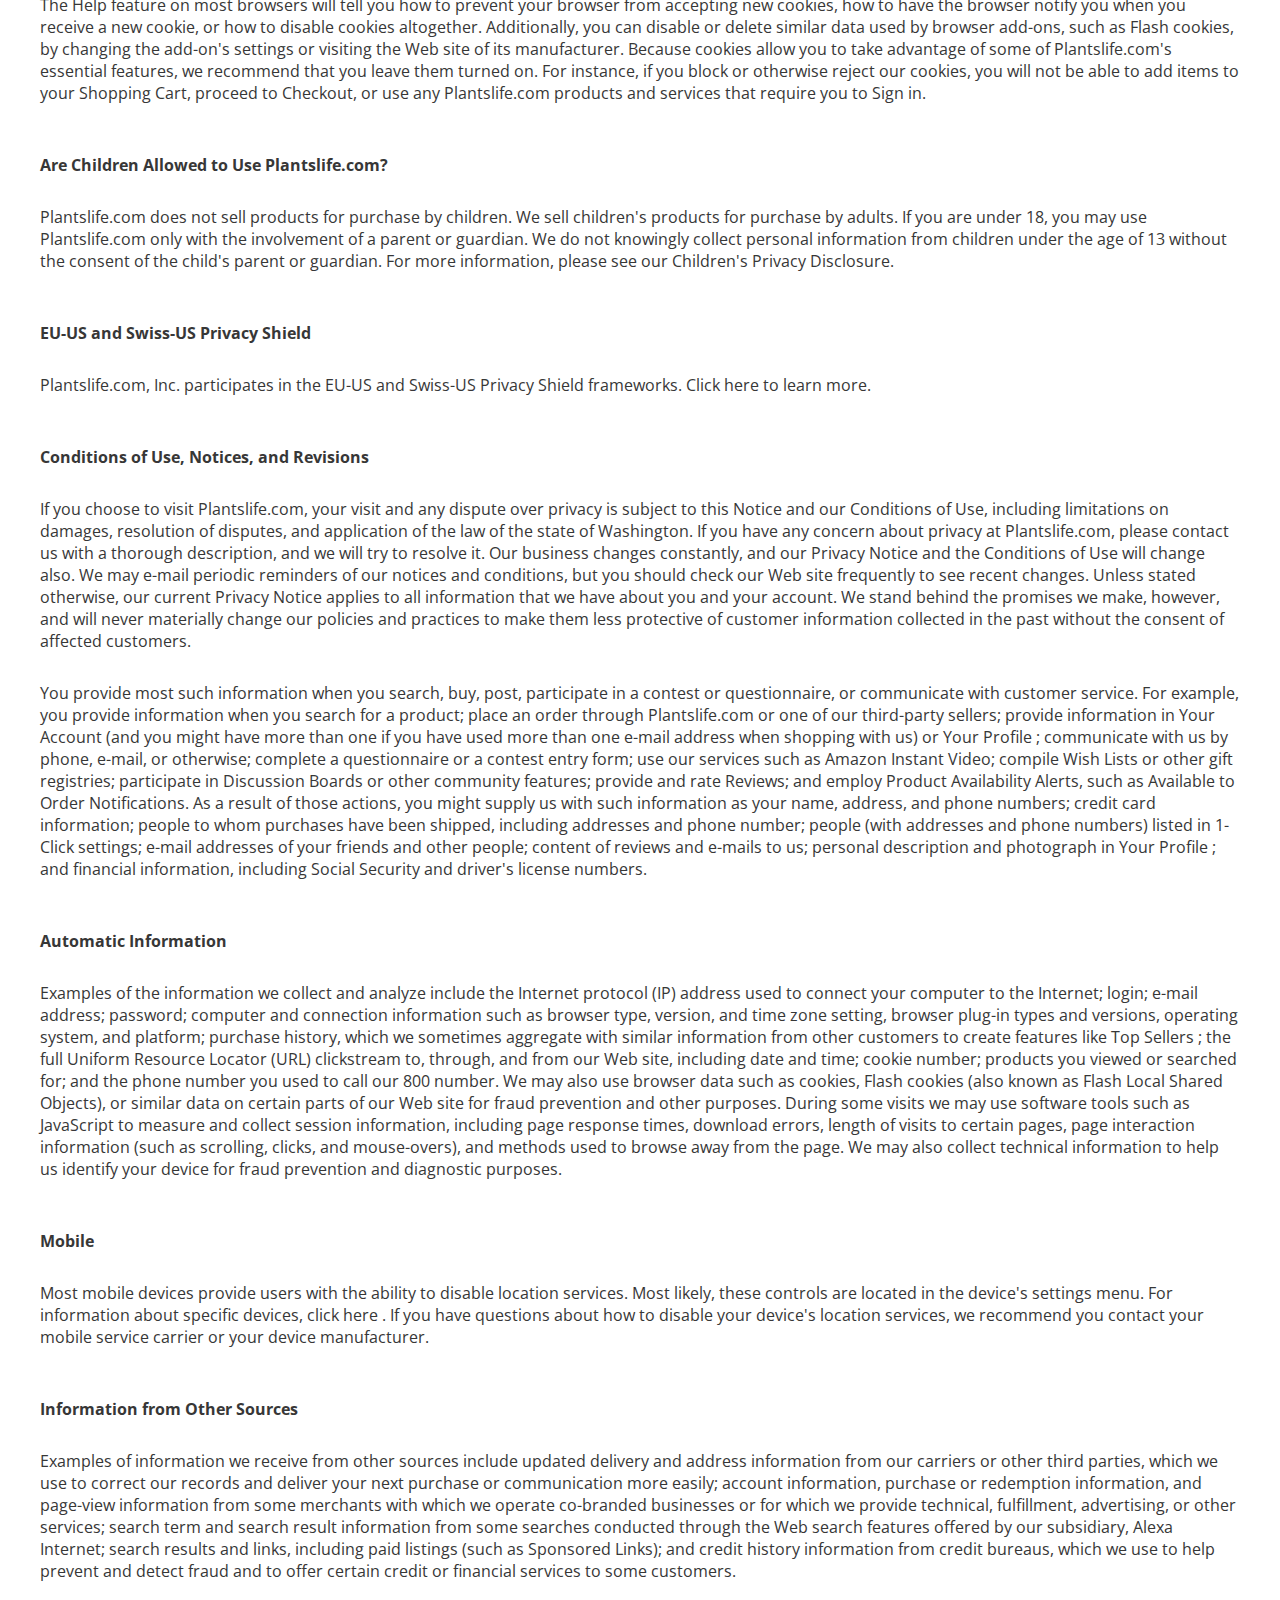
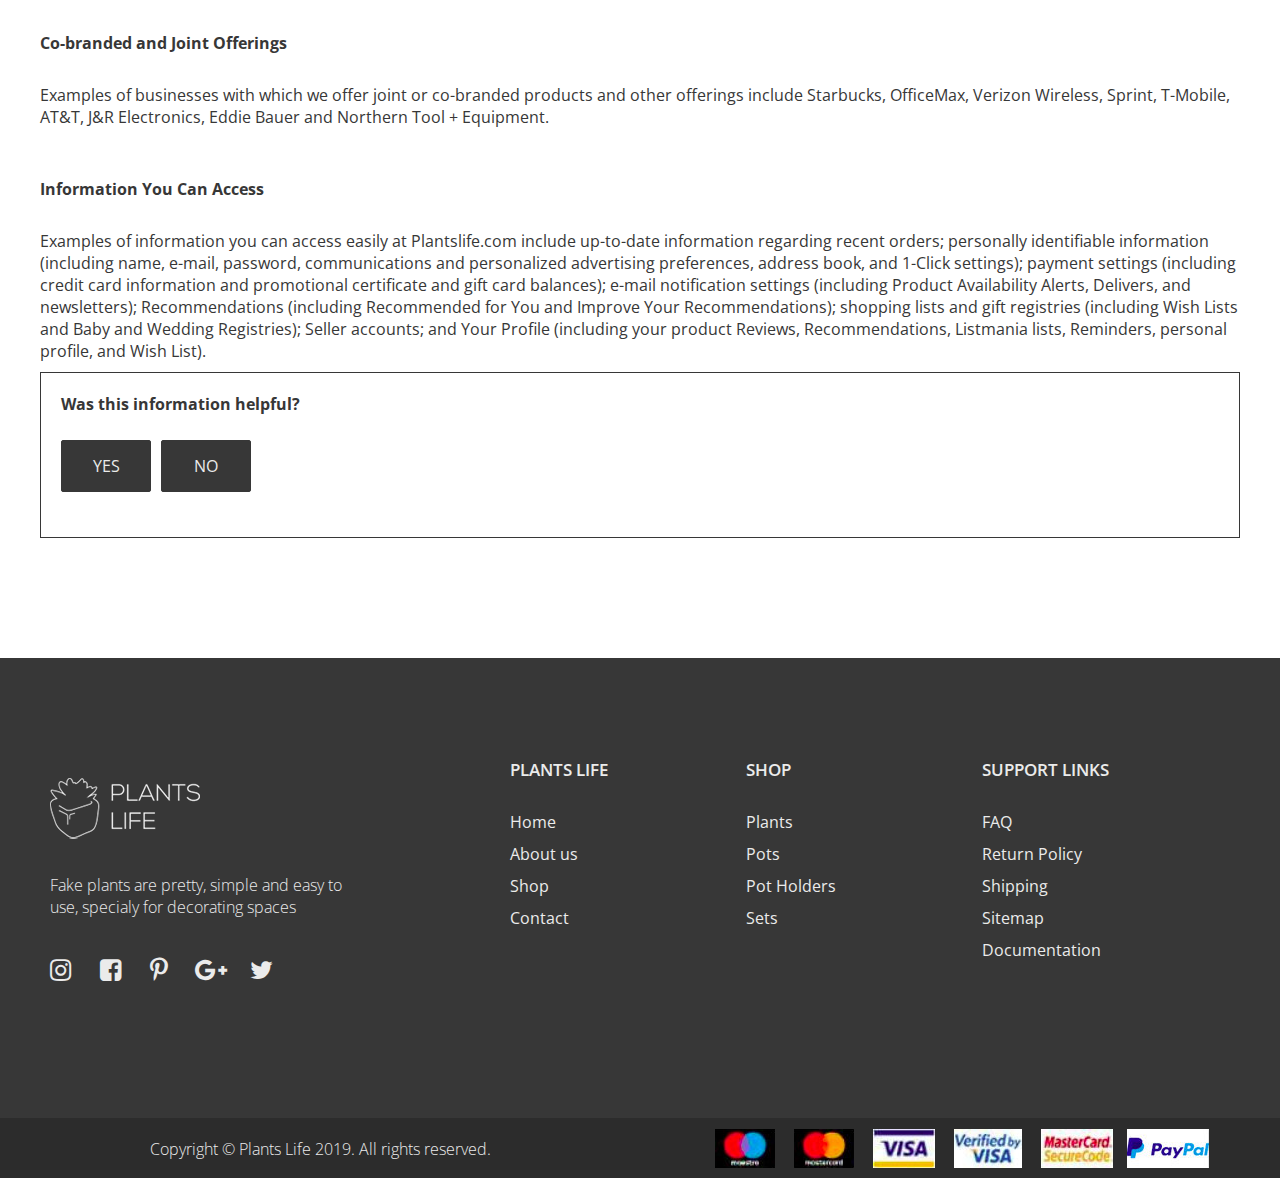
<file: pages/privicypolicy.html>
<!DOCTYPE html>
<html>
        <head>
                <meta charset="utf-8">
                <meta http-equiv="X-UA-Compatible" content="IE=edge">
                <title>Plants Life Web Shop</title>
                <meta name="viewport" content="width=device-width, initial-scale=1">
                <!-- Favico -->
                <link rel="shortcut icon" href="../images/favicon.ico">
                <!-- Meta -->
               <!-- Meta -->
                <meta name="description" content="We sell plants that can fit anywhere" />
                <meta name="keywords" content="plant, plants, fake, decoration, home, office, holders, pots, sets, ceramic" />
                <meta name="author" content="Marija Vulovic"/>
                <meta name="robots" content="index, follow">
                <!-- CSS -->
                <link rel="stylesheet" href="../css/style.css">
                <link rel="stylesheet" href="../css/responsive.css">
        
                <!-- Fonts -->
                <link href="https://fonts.googleapis.com/css?family=Open+Sans:300,400,600&amp;subset=cyrillic" rel="stylesheet">
                <link href="https://cdnjs.cloudflare.com/ajax/libs/font-awesome/4.7.0/css/font-awesome.css" rel="stylesheet">
                
               
            </head>
            <body>
                <header>
                    <!-- Nav -->
                    <nav id="nav">
                        <div id="nav-body">
                           <div class="top-bar">
                              <h1 id="logo"> <a href="../index.html">Plants Life</a> </h1>
                              <div class="menu"> <a id="menuBtn" class="menuShow"></a> </div>
                           </div>
                           <div id="lowerNav" class="nav">
                              <div id="nav-links-top">
                              <ul>
                                 <li><a href="returnpolicy.html">Return Policy</a></li>
                                 <li><a href="shippingpolicy.html">Shipping Policy</a></li>
                                 <li><a href="faq.html">FAQ</a></li>
                                 <li><span class="icon-user"></span><a href="login.html">Login</a></li>
                                 <li><a href="register.html">Register</a></li>
                              </ul>
                            </div>
                              <div id="mainManu">
                              <!-- Dinamicki treba da se ucita kategorije.json -->
                            </div>
                           </div>
                           <div class="iconsNav">
                            <!-- Dinamicki treba da se ucita kategorije.json -->
                            <ul id="shopperItems">
                               <li><a><div class="gift-bag"></div><span id="shoppedItemsNumberBag" class="shoppedItemsNumber">2</span>
                                  <div class="shoppingCartMini" id="shoppingCartMini">
                                      <div class="shoppingCartMini-header">
                                          <h2>Shopping Cart</h2>
                                      </div>
                                  <div class="shoppingCartMini-body">
                                      <ul id="showSmallProducts">
                                          <!-- Dinamicly Added -->
                                      </ul>
                                  </div>
                                  <div class="shoppingCartMini-footer">
                                      <a href="cart.html" class="btnDark">Shopping Cart</a>
                                  </div>
                                  </div>
                              </a>
                              </li>
                               <li>
                                   <form action="" method="GET" id="seachForm" name="seachForm">
                                       <a id="seachFormBtn" class="searchIcon"></a>
                                      <input type="text" id="seachFilter" name="seachFilter" placeholder="Seach" class="hidden" />
                                  </form>
                              </li>
                           </ul>
                      </div>
                         
                        </div>
                     </nav> 
                     <!-- End of Nav -->
                    
                </header>
        <div id="headerBg"></div>

<!-- Main Section Shop -->
<section id="textSection">
<div class="textSection-head">
    <h2>Plantslife.com Privicy Policy</h2>

           

    <div class="headingSection">
        <h3>What Personal Information About Customers Does Plantslife.com Gather?</h3>
        <p>The information we learn from customers helps us personalize and continually improve your Amazon experience. Here are the types of information we gather.</p>
        <p>Information You Give Us: We receive and store any information you enter on our Web site or give us in any other way. Click here to see examples of what we collect. You can choose not to provide certain information, but then you might not be able to take advantage of many of our features. We use the information that you provide for such purposes as responding to your requests, customizing future shopping for you, improving our stores, and communicating with you.
Automatic Information: We receive and store certain types of information whenever you interact with us. For example, like many Web sites, we use "cookies," and we obtain certain types of information when your Web browser accesses Plantslife.com or advertisements and other content served by or on behalf of Plantslife.com on other Web sites. Click here to see examples of the information we receive.</p>
        <p>Mobile: When you download or use apps created by Amazon or our subsidiaries, we may receive information about your location and your mobile device, including a unique identifier for your device. We may use this information to provide you with location-based services, such as advertising, search results, and other personalized content. Most mobile devices allow you to turn off location services. For more information about how to do this,click here .
E-mail Communications: To help us make e-mails more useful and interesting, we often receive a confirmation when you open e-mail from Plantslife.com if your computer supports such capabilities. We also compare our customer list to lists received from other companies, in an effort to avoid sending unnecessary messages to our customers. If you do not want to receive e-mail or other mail from us, please adjust your Customer Communication Preferences .
Information from Other Sources: We might receive information about you from other sources and add it to our account information. Click here to see examples of the information we receive.</p>
</div>


<div class="headingSection">
        <h3>What About Cookies?</h3>
        <p>Cookies are unique identifiers that we transfer to your device to enable our systems to recognize your device and to provide features such as 1-Click purchasing, Recommended for You , personalized advertisements on other Web sites (e.g., Amazon Associates with content served by Plantslife.com and Web sites using Checkout by Amazon payment service), and storage of items in your Shopping Cart between visits.
The Help feature on most browsers will tell you how to prevent your browser from accepting new cookies, how to have the browser notify you when you receive a new cookie, or how to disable cookies altogether. Additionally, you can disable or delete similar data used by browser add-ons, such as Flash cookies, by changing the add-on's settings or visiting the Web site of its manufacturer. Because cookies allow you to take advantage of some of Plantslife.com's essential features, we recommend that you leave them turned on. For instance, if you block or otherwise reject our cookies, you will not be able to add items to your Shopping Cart, proceed to Checkout, or use any Plantslife.com products and services that require you to Sign in.
Does Plantslife.com Share the Information It Receives?
Information about our customers is an important part of our business, and we are not in the business of selling it to others. We share customer information only as described below and with subsidiaries Plantslife.com, Inc. controls that either are subject to this Privacy Notice or follow practices at least as protective as those described in this Privacy Notice.</p>
<p>Affiliated Businesses We Do Not Control: We work closely with affiliated businesses. In some cases, such as Marketplace sellers, these businesses operate stores at Plantslife.com or sell offerings to you at Plantslife.com. In other cases, we operate stores, provide services, or sell product lines jointly with these businesses. Click here for some examples of co-branded and joint offerings. You can tell when a third party is involved in your transactions, and we share customer information related to those transactions with that third party.</p>
<p>Affiliated Businesses We Do Not Control: We work closely with affiliated businesses. In some cases, such as Marketplace sellers, these businesses operate stores at Plantslife.com or sell offerings to you at Plantslife.com. In other cases, we operate stores, provide services, or sell product lines jointly with these businesses. Click here for some examples of co-branded and joint offerings. You can tell when a third party is involved in your transactions, and we share customer information related to those transactions with that third party.</p>
<p>Third-Party Service Providers: We employ other companies and individuals to perform functions on our behalf. Examples include fulfilling orders, delivering packages, sending postal mail and e-mail, removing repetitive information from customer lists, analyzing data, providing marketing assistance, providing search results and links (including paid listings and links), processing credit card payments, and providing customer service. They have access to personal information needed to perform their functions, but may not use it for other purposes.
Promotional Offers: Sometimes we send offers to selected groups of Plantslife.com customers on behalf of other businesses. When we do this, we do not give that business your name and address. If you do not want to receive such offers, please adjust your Customer Communication Preferences .
Business Transfers: As we continue to develop our business, we might sell or buy stores, subsidiaries, or business units. In such transactions, customer information generally is one of the transferred business assets but remains subject to the promises made in any pre-existing Privacy Notice (unless, of course, the customer consents otherwise). Also, in the unlikely event that Plantslife.com, Inc., or substantially all of its assets are acquired, customer information will of course be one of the transferred assets.</p>
<p>Protection of Plantslife.com and Others: We release account and other personal information when we believe release is appropriate to comply with the law; enforce or apply our Conditions of Use and other agreements; or protect the rights, property, or safety of Plantslife.com, our users, or others. This includes exchanging information with other companies and organizations for fraud protection and credit risk reduction. Obviously, however, this does not include selling, renting, sharing, or otherwise disclosing personally identifiable information from customers for commercial purposes in violation of the commitments set forth in this Privacy Notice.</p>
<p>Protection of Plantslife.com and Others: We release account and other personal information when we believe release is appropriate to comply with the law; enforce or apply our Conditions of Use and other agreements; or protect the rights, property, or safety of Plantslife.com, our users, or others. This includes exchanging information with other companies and organizations for fraud protection and credit risk reduction. Obviously, however, this does not include selling, renting, sharing, or otherwise disclosing personally identifiable information from customers for commercial purposes in violation of the commitments set forth in this Privacy Notice.</p>
<p>With Your Consent: Other than as set out above, you will receive notice when information about you might go to third parties, and you will have an opportunity to choose not to share the information.</p>

</div>



<div class="headingSection">
        <h3>How Secure Is Information About Me?</h3>
        <p>We work to protect the security of your information during transmission by using Secure Sockets Layer (SSL) software, which encrypts information you input.</p>
        <p>We work to protect the security of your information during transmission by using Secure Sockets Layer (SSL) software, which encrypts information you input.</p>
        <p>We reveal only the last four digits of your credit card numbers when confirming an order. Of course, we transmit the entire credit card number to the appropriate credit card company during order processing.</p>
         <p>It is important for you to protect against unauthorized access to your password and to your computer. Be sure to sign off when finished using a shared computer. Click here for more information on how to sign off.</p>
</div>









<div class="headingSection">
        <h3>What About Third-Party Advertisers and Links to Other Websites?</h3>
        <p>Our site includes third-party advertising and links to other Web sites. For more information about third-party advertising at Plantslife.com, including personalized or interest-based ads, please read our Interest-Based Ads policy.</p>
        <p>
            Our site includes third-party advertising and links to other Web sites. For more information about third-party advertising at Plantslife.com, including personalized or interest-based ads, please read our Interest-Based Ads policy.
        </p>
</div>



<div class="headingSection">
        <h3>Which Information Can I Access?</h3>
        <p>Plantslife.com gives you access to a broad range of information about your account and your interactions with Plantslife.com for the limited purpose of viewing and, in certain cases, updating that information. Click here to see some examples, the list of which will change as our Web site evolves.</p>
</div>



<div class="headingSection">
        <h3>What Choices Do I Have?</h3>
        <p>As discussed above, you can always choose not to provide information, even though it might be needed to make a purchase or to take advantage of such Plantslife.com features as Your Profile, Wish Lists , Customer Reviews, and Amazon Prime.</p>
<p>You can add or update certain information on pages such as those referenced in the Which Information Can I Access? section. When you update information, we usually keep a copy of the prior version for our records.</p>
<p>If you do not want to receive e-mail or other mail from us, please adjust your Customer Communication Preferences . (If you do not want to receive Conditions of Use and other legal notices from us, such as this Privacy Notice, those notices will still govern your use of Plantslife.com, and it is your responsibility to review them for changes.)
<p>If you do not want us to use personal information that we gather to allow third parties to personalize advertisements we display to you, please adjust your Advertising Preferences .</p>
<p>The Help feature on most browsers will tell you how to prevent your browser from accepting new cookies, how to have the browser notify you when you receive a new cookie, or how to disable cookies altogether. Additionally, you can disable or delete similar data used by browser add-ons, such as Flash cookies, by changing the add-on's settings or visiting the Web site of its manufacturer. Because cookies allow you to take advantage of some of Plantslife.com's essential features, we recommend that you leave them turned on. For instance, if you block or otherwise reject our cookies, you will not be able to add items to your Shopping Cart, proceed to Checkout, or use any Plantslife.com products and services that require you to Sign in.</p>
</div>


 <div class="headingSection">
        <h3>Are Children Allowed to Use Plantslife.com?</h3>
        <p>Plantslife.com does not sell products for purchase by children. We sell children's products for purchase by adults. If you are under 18, you may use Plantslife.com only with the involvement of a parent or guardian. We do not knowingly collect personal information from children under the age of 13 without the consent of the child's parent or guardian. For more information, please see our Children's Privacy Disclosure.</p>
</div>



<div class="headingSection">
        <h3>EU-US and Swiss-US Privacy Shield</h3>
        <p>Plantslife.com, Inc. participates in the EU-US and Swiss-US Privacy Shield frameworks. Click here to learn more.</p>
</div>

<div class="headingSection">
        <h3>Conditions of Use, Notices, and Revisions</h3>
        <p>If you choose to visit Plantslife.com, your visit and any dispute over privacy is subject to this Notice and our Conditions of Use, including limitations on damages, resolution of disputes, and application of the law of the state of Washington. If you have any concern about privacy at Plantslife.com, please contact us with a thorough description, and we will try to resolve it. Our business changes constantly, and our Privacy Notice and the Conditions of Use will change also. We may e-mail periodic reminders of our notices and conditions, but you should check our Web site frequently to see recent changes. Unless stated otherwise, our current Privacy Notice applies to all information that we have about you and your account. We stand behind the promises we make, however, and will never materially change our policies and practices to make them less protective of customer information collected in the past without the consent of affected customers.</p>
        <p>You provide most such information when you search, buy, post, participate in a contest or questionnaire, or communicate with customer service. For example, you provide information when you search for a product; place an order through Plantslife.com or one of our third-party sellers; provide information in Your Account (and you might have more than one if you have used more than one e-mail address when shopping with us) or Your Profile ; communicate with us by phone, e-mail, or otherwise; complete a questionnaire or a contest entry form; use our services such as Amazon Instant Video; compile Wish Lists or other gift registries; participate in Discussion Boards or other community features; provide and rate Reviews; and employ Product Availability Alerts, such as Available to Order Notifications. As a result of those actions, you might supply us with such information as your name, address, and phone numbers; credit card information; people to whom purchases have been shipped, including addresses and phone number; people (with addresses and phone numbers) listed in 1-Click settings; e-mail addresses of your friends and other people; content of reviews and e-mails to us; personal description and photograph in Your Profile ; and financial information, including Social Security and driver's license numbers.
</p>
</div>


<div class="headingSection">
        <h3>Automatic Information</h3>
        <p>Examples of the information we collect and analyze include the Internet protocol (IP) address used to connect your computer to the Internet; login; e-mail address; password; computer and connection information such as browser type, version, and time zone setting, browser plug-in types and versions, operating system, and platform; purchase history, which we sometimes aggregate with similar information from other customers to create features like Top Sellers ; the full Uniform Resource Locator (URL) clickstream to, through, and from our Web site, including date and time; cookie number; products you viewed or searched for; and the phone number you used to call our 800 number. We may also use browser data such as cookies, Flash cookies (also known as Flash Local Shared Objects), or similar data on certain parts of our Web site for fraud prevention and other purposes. During some visits we may use software tools such as JavaScript to measure and collect session information, including page response times, download errors, length of visits to certain pages, page interaction information (such as scrolling, clicks, and mouse-overs), and methods used to browse away from the page. We may also collect technical information to help us identify your device for fraud prevention and diagnostic purposes.</p>
</div>




<div class="headingSection">
        <h3>Mobile</h3>
        <p>Most mobile devices provide users with the ability to disable location services. Most likely, these controls are located in the device's settings menu. For information about specific devices, click here . If you have questions about how to disable your device's location services, we recommend you contact your mobile service carrier or your device manufacturer.</p>
</div>





<div class="headingSection">
        <h3>Information from Other Sources</h3>
        <p>Examples of information we receive from other sources include updated delivery and address information from our carriers or other third parties, which we use to correct our records and deliver your next purchase or communication more easily; account information, purchase or redemption information, and page-view information from some merchants with which we operate co-branded businesses or for which we provide technical, fulfillment, advertising, or other services; search term and search result information from some searches conducted through the Web search features offered by our subsidiary, Alexa Internet; search results and links, including paid listings (such as Sponsored Links); and credit history information from credit bureaus, which we use to help prevent and detect fraud and to offer certain credit or financial services to some customers.</p>
</div>



<div class="headingSection">
        <h3>Co-branded and Joint Offerings</h3>
        <p>Examples of businesses with which we offer joint or co-branded products and other offerings include Starbucks, OfficeMax, Verizon Wireless, Sprint, T-Mobile, AT&T, J&R Electronics, Eddie Bauer and Northern Tool + Equipment.</p>
</div>



<div class="headingSection">
        <h3>Information You Can Access</h3>
        <p>Examples of information you can access easily at Plantslife.com include up-to-date information regarding recent orders; personally identifiable information (including name, e-mail, password, communications and personalized advertising preferences, address book, and 1-Click settings); payment settings (including credit card information and promotional certificate and gift card balances); e-mail notification settings (including Product Availability Alerts, Delivers, and newsletters); Recommendations (including Recommended for You and Improve Your Recommendations); shopping lists and gift registries (including Wish Lists and Baby and Wedding Registries); Seller accounts; and Your Profile (including your product Reviews, Recommendations, Listmania lists, Reminders, personal profile, and Wish List).</p>
</div>
            
            <div class="questionnaireSection">
                <form id="surveyPrivicyPolicy" name="surveyPrivicyPolicy" method="POST" action="">
                    <h3>Was this information helpful?</h3>
                    <div class="questionnaireButtons displayFlex">
                        <input type="button" name="helpfulAnswer" id="helpfulAnswer" value="YES" />
                        <input type="button" name="notHelpfulAnswer" id="notHelpfulAnswer" value="NO" />
                    </div>
                </form>
        </div>

</div>
<div class="textSection-body"></div>
</section>

   <!-- Footer -->
   <footer>
        <div class="footerBody">
                <div class="footerMenu">
                    <div class="section30">
                        <img src="../images/logoWhite.png" alt="" />
                        <p>Fake plants are pretty, simple and easy to use, specialy for decorating spaces </p>
                        <ul id="social-links">
                            <li><a href="https://www.instagram.com/" target="_blank"><span class="socialIcon-instagram"></span></a></li>
                            <li><a href="https://www.facebook.com/" target="_blank"><span class="socialIcon-facebook"></span></a></li>
                            <li><a href="https://pinterest.com/" target="_blank"><span class="socialIcon-pinterest"></span></a></li>
                            <li><a href="https://plus.google.com/" target="_blank"><span class="socialIcon-googleplus"></span></a></li>
                            <li><a href="https://twitter.com/" target="_blank"><span class="socialIcon-twitter"></span></a></li>
                        </ul>
                    </div>
                    <div class="section60">
                            <div class="section30">
                                <h4>PLANTS LIFE</h4>
                                <ul>
                                    <li><a href="../index.html">Home</a></li> 
                                    <li><a href="about_us.html">About us</a></li>
                                    <li><a href="shop.html">Shop</a></li>
                                    <li><a href="contact.html">Contact</a></li>
                                </ul>
                            </div>
                            
                            <div class="section30" id="footerMenu">
                                <!--Dinamicly inserted-->
                            </div>
    
                            <div class="section30">
                                <h4>SUPPORT LINKS</h4>
                                <ul>
                                    <li><a href="faq.html">FAQ</a></li> 
                                    <li><a href="returnpolicy.html">Return Policy </a></li>
                                    <li><a href="shippingpolicy.html">Shipping</a></li>
                                    <li><a href="../xml/sitemap.xml">Sitemap</a></li>
                                    <li><a href="../pdf/Documentation.pdf">Documentation</a></li>
                                </ul>
                        </div>
                    </div>
                </div>
                <div id="footerBottom">
                    <div class="section50">
                        <p>Copyright &copy; Plants Life 2019. All rights reserved.</p>
                    </div>
                    <div class="section50">
                        <img src="../images/payingMethod.png" alt="Paying Methods"/>
                    </div>
                </div>
           </div>
   </footer>
   <!-- End of Footer -->
    <!-- JS -->
    <script src="https://code.jquery.com/jquery-3.3.1.min.js"></script>
  <!--  -->
   <!--<script src="../js/script.js" type="text/javascript"></script>-->
   <script src="../js/productsModule.js" type="text/javascript"></script>
   <script src="../js/script.js" type="text/javascript"></script>
    </body>
</html>
</file>
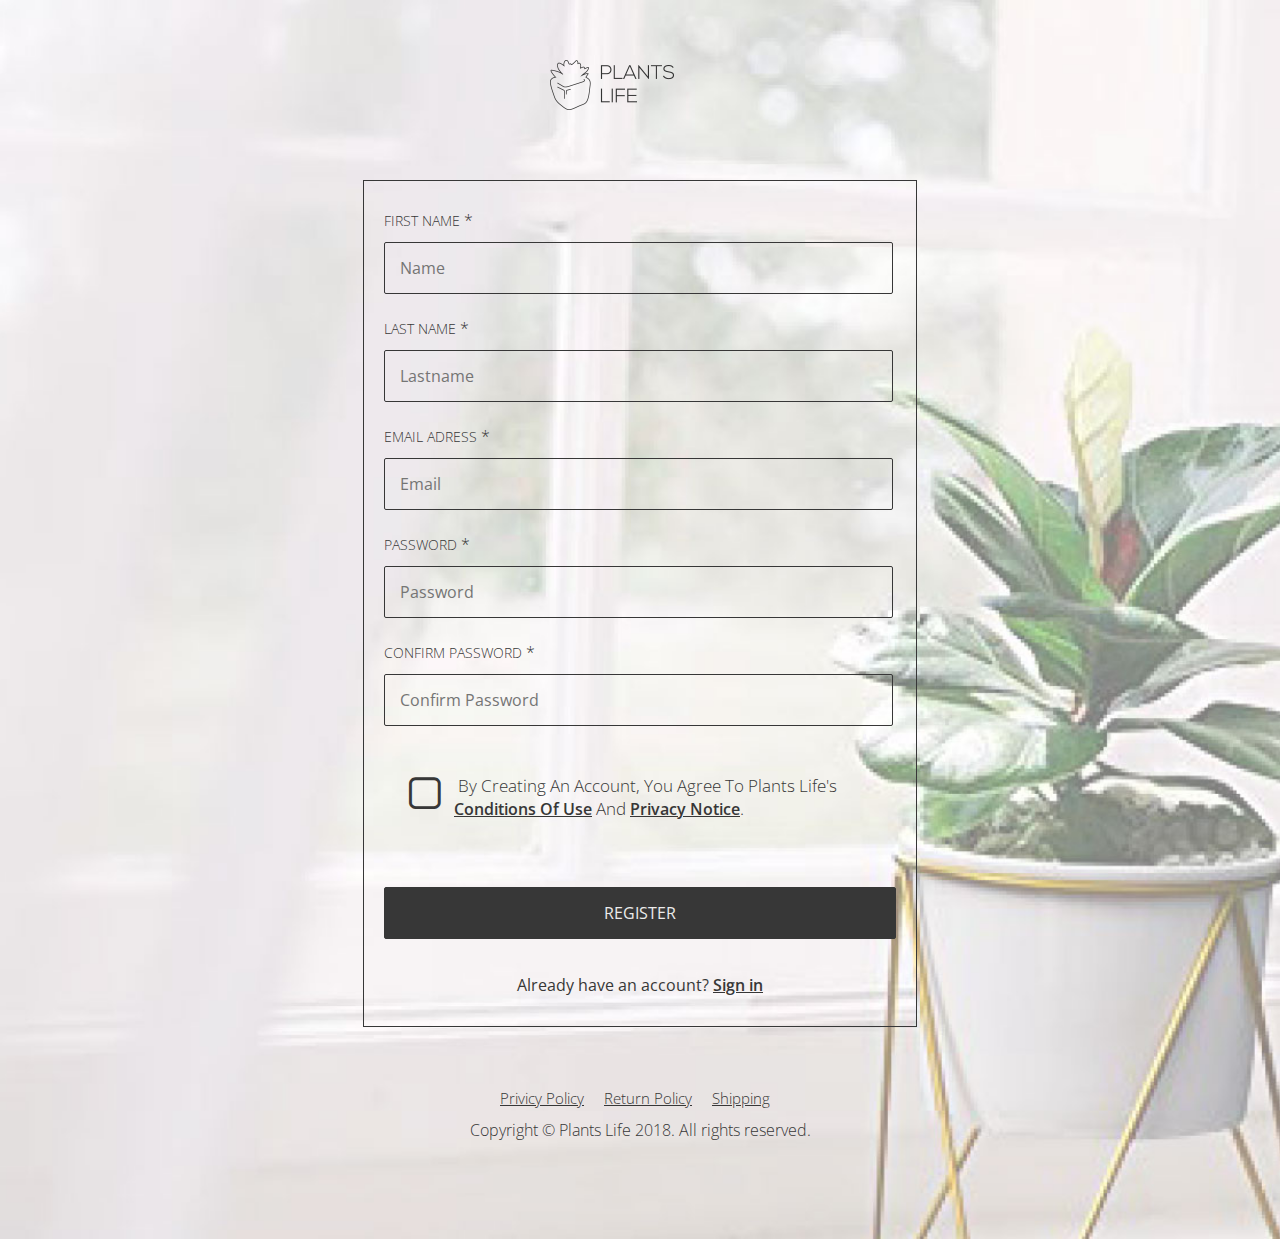
<file: pages/register.html>
<!DOCTYPE html>
<html>
    <head>
        <meta charset="utf-8">
        <meta http-equiv="X-UA-Compatible" content="IE=edge">
        <title>Plants Life Web Shop</title>
        <meta name="viewport" content="width=device-width, initial-scale=1">
        <!-- Favico -->
        <link rel="shortcut icon" href="../images/favicon.ico">
        <!-- Meta -->
        <meta name="description" content="" />
        <meta name="keywords" content="" />
        <meta name="author" content="Marija Vulovic"/>
        <meta name="robots" content="index, follow">
        <!-- CSS -->
        <link rel="stylesheet" href="../css/style.css">
        <link rel="stylesheet" href="../css/responsive.css">

        <!-- Fonts -->
        <link href="https://fonts.googleapis.com/css?family=Open+Sans:300,400,600&amp;subset=cyrillic" rel="stylesheet">
        <link href="https://cdnjs.cloudflare.com/ajax/libs/font-awesome/4.7.0/css/font-awesome.css" rel="stylesheet">
        
       
    </head>
    <body id="registerSection">
        <header id="registerHeader">
                <h1 id="logo"> <a href="../index.html" class="anchor-animate">Plants Life</a> </h1>
         </header>

<!-- Register Form -->
<section>
        <div class="fullSectionBody-body">
            <form id="registerForm" name="registerForm" action="" method="POST">
                <!-- Name -->
                <div class="input-group">
                    <label for="userName">First Name <span class="required">*</span></label>
                    <input type="text" id="userName" name="userName" placeholder="Name" value="" />
                    <!-- Error Message  -->
                    <div id="nameError" class="error">
                        <p class="errorMsg"></p>
                        <span class="worningSign"></span>
                    </div>
                </div>
                 <!-- End of Name -->

                  <!-- Lastname -->
                  <div class="input-group">
                    <label for="userLastname">Last Name <span class="required">*</span> </label>
                    <input type="text" id="userLastname" name="userLastname" placeholder="Lastname" value="" />
                    <!-- Error Message  -->
                    <div id="lastnameError" class="error">
                            <p class="errorMsg"></p>
                            <span class="worningSign"></span>
                        </div>
                    </div>
                 <!-- End of Lastname -->

                  <!-- Email -->
                  <div class="input-group">
                    <label for="userEmail">Email Adress <span class="required">*</span> </label>
                    <input type="email" id="userEmail" name="userEmail" placeholder="Email"  value=""/>
                    <!-- Error Message  -->
                    <div id="emailError" class="error">
                        <p class="errorMsg"></p>
                        <span class="worningSign"></span>
                    </div>
                    </div>
                 <!-- End of Email -->

                  <!-- Password -->
                  <div class="input-group">
                    <label for="userPassword">Password <span class="required">*</span></label>
                    <input type="password" id="userPassword" name="userPassword" placeholder="Password" value="" />
                    <!-- Error Message  -->
                    <div id="passwordError" class="error">
                        <p class="errorMsg"></p>
                        <span class="worningSign"></span>
                    </div>
                  </div>
                 <!-- End of password -->

                  <!-- Confirm Password -->
                  <div class="input-group">
                    <label for="userConfirmPassword">Confirm Password <span class="required">*</span></label>
                    <input type="password" id="userConfirmPassword" name="userConfirmPassword" placeholder="Confirm Password" value="" />
                    <!-- Error Message  -->
                    <div id="userConfirmError" class="error">
                        <p class="errorMsg"></p>
                        <span class="worningSign"></span>
                    </div>
                    </div>
                 <!-- End of Confirm Password -->

                 <!-- Terms Checkbox -->  
                 <div id="terms" class="input-group"> 
                        <label for="agreeTerms"><input type="checkbox" id="agreeTerms" name="agreeTerms" />
                    By creating an account, you agree to Plants Life's <a href="#">Conditions of Use</a> and <a href="#">Privacy Notice</a>.</label> 
                     <!-- Error Message  -->
                     <div id="termsError">
                            <p></p>
                        </div>
                        <!-- End of Error Message  -->
                 </div>
                <!-- End of Terms Checkbox -->

                 <!-- Register -->  
                <input type="button" id="registerBtn" name="registerBtn" value="Register" />
                 <!-- End of Register  -->
                </form>
       
        <div id="form-footer">
           <p> Already have an account? <a href="login.html">Sign in</a></p>    
        </div>
    </div>
    </section>
    <!-- End of Register Form -->


   <!-- Footer -->
   <footer id="rlfpFooter">
       <div class="footerBody">
                        <div id ="footerMenu-centered">
                            <ul>
                                <li><a href="privicypolicy.html">Privicy Policy</a></li>
                                <li><a href="returnpolicy.html">Return Policy </a></li>
                                <li><a href="shippingpolicy.html">Shipping</a></li>
                            </ul>
                    </div>
                </div>
            </div>
            <div id="footerBottom">
                    <p>Copyright &copy; Plants Life 2018. All rights reserved.</p>
            </div>
       </div>
   </footer>
   <!-- End of Footer -->
    <!-- JS -->
    <script src="https://code.jquery.com/jquery-3.3.1.min.js" integrity="sha256-FgpCb/KJQlLNfOu91ta32o/NMZxltwRo8QtmkMRdAu8="
  crossorigin="anonymous"></script>
  <!--  -->
   <script src="../js/lrfp.js" type="text/javascript"></script>
   
    </body>
</html>
</file>
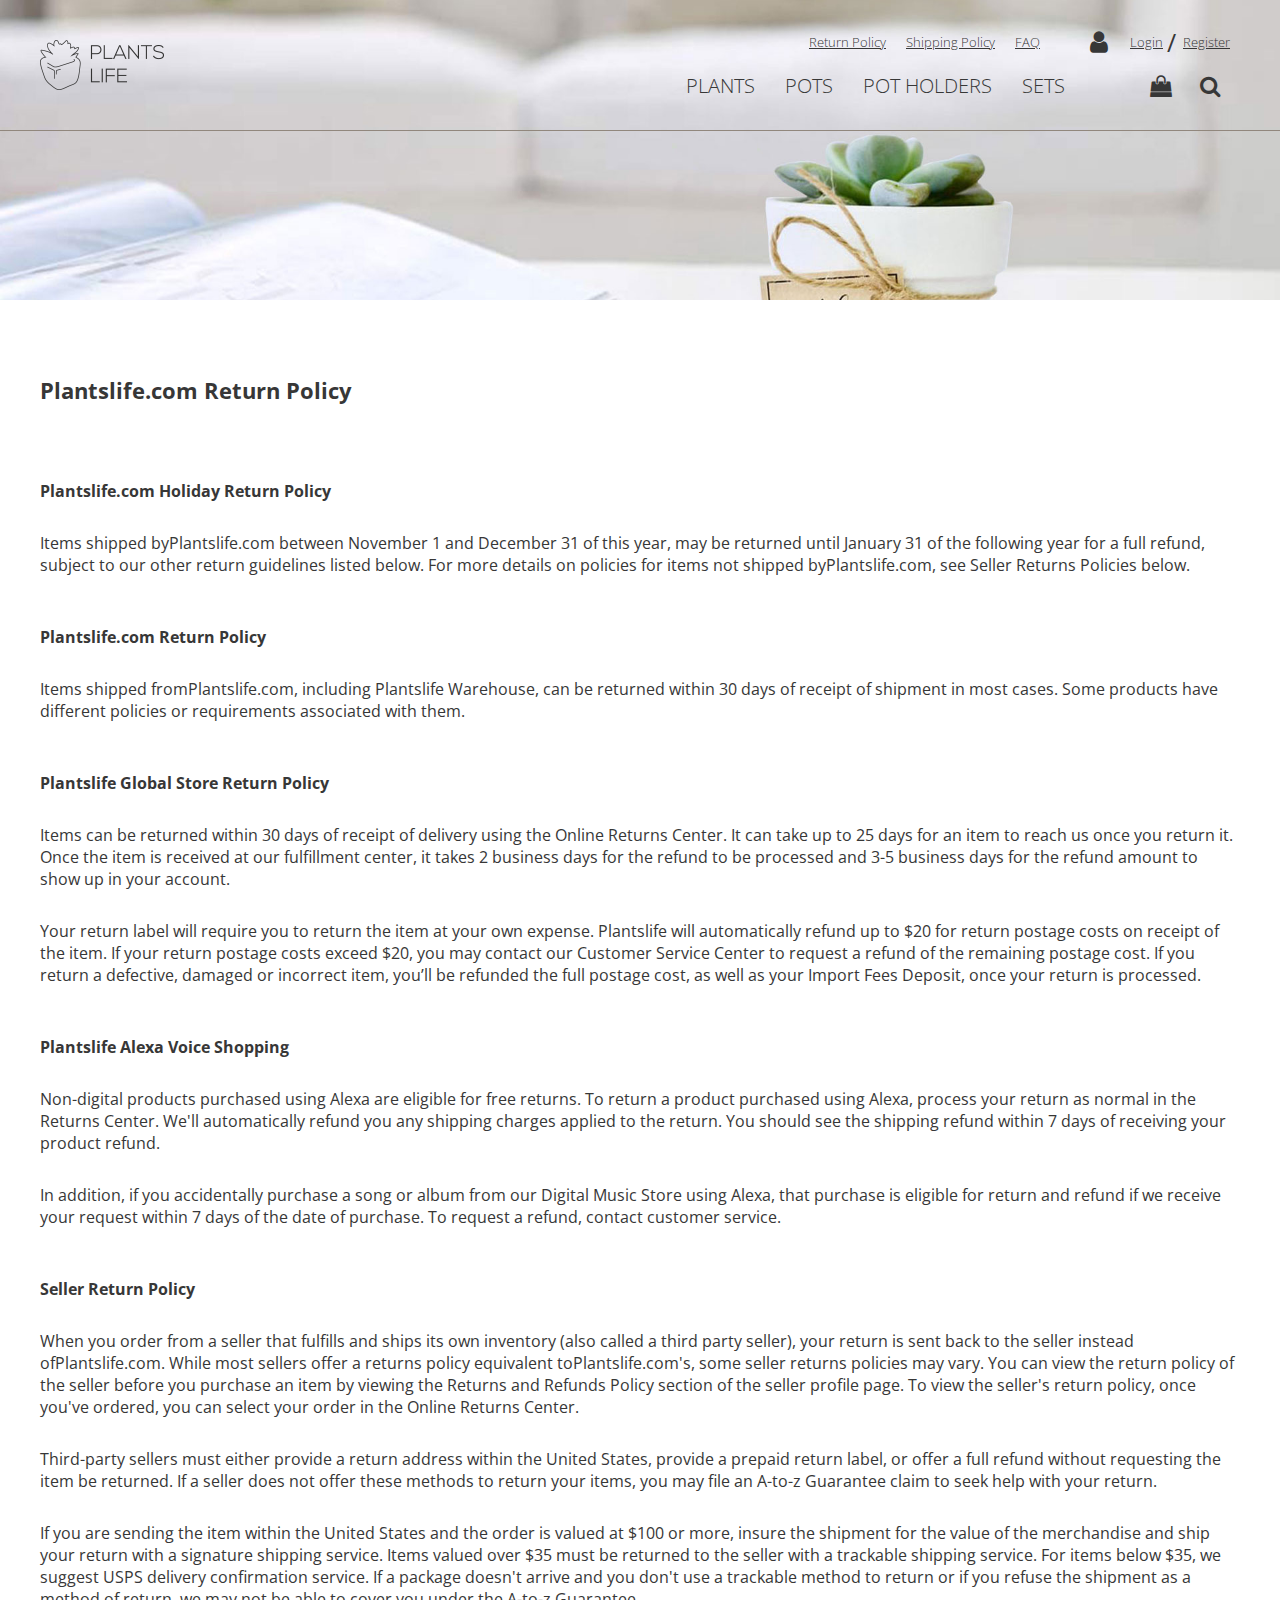
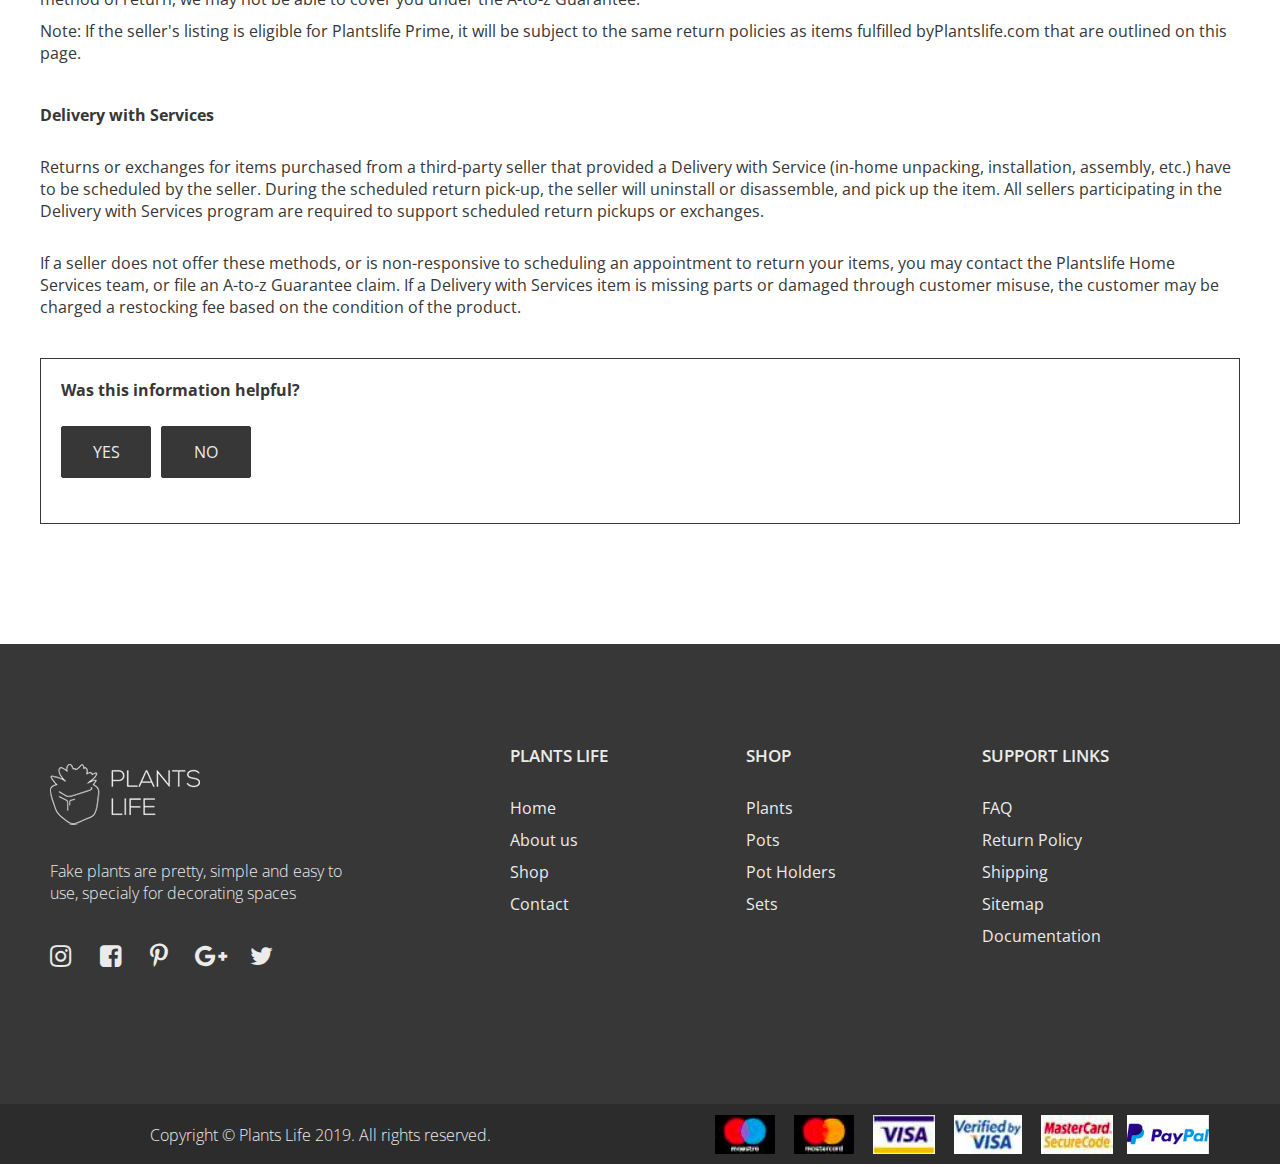
<file: pages/returnpolicy.html>
<!DOCTYPE html>
<html>
        <head>
                <meta charset="utf-8">
                <meta http-equiv="X-UA-Compatible" content="IE=edge">
                <title>Plants Life Web Shop</title>
                <meta name="viewport" content="width=device-width, initial-scale=1">
                <!-- Favico -->
                <link rel="shortcut icon" href="../images/favicon.ico">
                <!-- Meta -->
               <!-- Meta -->
                <meta name="description" content="We sell plants that can fit anywhere" />
                <meta name="keywords" content="plant, plants, fake, decoration, home, office, holders, pots, sets, ceramic" />
                <meta name="author" content="Marija Vulovic"/>
                <meta name="robots" content="index, follow">
                <!-- CSS -->
                <link rel="stylesheet" href="../css/style.css">
                <link rel="stylesheet" href="../css/responsive.css">
        
                <!-- Fonts -->
                <link href="https://fonts.googleapis.com/css?family=Open+Sans:300,400,600&amp;subset=cyrillic" rel="stylesheet">
                <link href="https://cdnjs.cloudflare.com/ajax/libs/font-awesome/4.7.0/css/font-awesome.css" rel="stylesheet">
                
               
            </head>
            <body>
                <header>
                    <!-- Nav -->
                    <nav id="nav">
                        <div id="nav-body">
                           <div class="top-bar">
                              <h1 id="logo"> <a href="../index.html">Plants Life</a> </h1>
                              <div class="menu"> <a id="menuBtn" class="menuShow"></a> </div>
                           </div>
                           <div id="lowerNav" class="nav">
                              <div id="nav-links-top">
                              <ul>
                                 <li><a href="returnpolicy.html">Return Policy</a></li>
                                 <li><a href="shippingpolicy.html">Shipping Policy</a></li>
                                 <li><a href="faq.html">FAQ</a></li>
                                 <li><span class="icon-user"></span><a href="login.html">Login</a></li>
                                 <li><a href="register.html">Register</a></li>
                              </ul>
                            </div>
                              <div id="mainManu">
                              <!-- Dinamicki treba da se ucita kategorije.json -->
                            </div>
                           </div>
                           <div class="iconsNav">
                            <!-- Dinamicki treba da se ucita kategorije.json -->
                            <ul id="shopperItems">
                               <li><a><div class="gift-bag"></div><span id="shoppedItemsNumberBag" class="shoppedItemsNumber">2</span>
                                  <div class="shoppingCartMini" id="shoppingCartMini">
                                      <div class="shoppingCartMini-header">
                                          <h2>Shopping Cart</h2>
                                      </div>
                                  <div class="shoppingCartMini-body">
                                      <ul id="showSmallProducts">
                                          <!-- Dinamicly Added -->
                                      </ul>
                                  </div>
                                  <div class="shoppingCartMini-footer">
                                      <a href="cart.html" class="btnDark">Shopping Cart</a>
                                  </div>
                                  </div>
                              </a>
                              </li>
                               <li>
                                   <form action="" method="GET" id="seachForm" name="seachForm">
                                       <a id="seachFormBtn" class="searchIcon"></a>
                                      <input type="text" id="seachFilter" name="seachFilter" placeholder="Seach" class="hidden" />
                                  </form>
                              </li>
                           </ul>
                      </div>
                         
                        </div>
                     </nav> 
                     <!-- End of Nav -->
                    
                </header>
        <div id="headerBg"></div>

<!-- Main Section Shop -->
<section id="textSection">
<div class="textSection-head">
    <h2>Plantslife.com Return Policy</h2>

            <div class="headingSection">
            <h3>Plantslife.com Holiday Return Policy</h3>
                <p>Items shipped byPlantslife.com between November 1 and December 31 of this year, may be returned until January 31 of the following year for a full refund, subject to our other return guidelines listed below. For more details on policies for items not shipped byPlantslife.com, see Seller Returns Policies below.</p>
            </div>

            <div class="headingSection">
                    <h3>Plantslife.com Return Policy</h3>
                    <p>Items shipped fromPlantslife.com, including Plantslife Warehouse, can be returned within 30 days of receipt of shipment in most cases. Some products have different policies or requirements associated with them.</p>

            <div class="headingSection"></div>
            <h3> Plantslife Global Store Return Policy</h3>
            <p> Items can be returned within 30 days of receipt of delivery using the Online Returns Center. It can take up to 25 days for an item to reach us once you return it. Once the item is received at our fulfillment center, it takes 2 business days for the refund to be processed and 3-5 business days for the refund amount to show up in your account.</p>

            <p>Your return label will require you to return the item at your own expense. Plantslife will automatically refund up to $20 for return postage costs on receipt of the item. If your return postage costs exceed $20, you may contact our Customer Service Center to request a refund of the remaining postage cost. If you return a defective, damaged or incorrect item, you’ll be refunded the full postage cost, as well as your Import Fees Deposit, once your return is processed.</p>
        </div>
            <div class="headingSection">
                    <h3>Plantslife Alexa Voice Shopping</h3>
                    <p>Non-digital products purchased using Alexa are eligible for free returns. To return a product purchased using Alexa, process your return as normal in the Returns Center. We'll automatically refund you any shipping charges applied to the return. You should see the shipping refund within 7 days of receiving your product refund.</p>
            
                            <p>In addition, if you accidentally purchase a song or album from our Digital Music Store using Alexa, that purchase is eligible for return and refund if we receive your request within 7 days of the date of purchase. To request a refund, contact customer service.</p>
        </div>

            <div class="headingSection">
                    <h3>Seller Return Policy</h3>
                    <p>When you order from a seller that fulfills and ships its own inventory (also called a third party seller), your return is sent back to the seller instead ofPlantslife.com. While most sellers offer a returns policy equivalent toPlantslife.com's, some seller returns policies may vary. You can view the return policy of the seller before you purchase an item by viewing the Returns and Refunds Policy section of the seller profile page. To view the seller's return policy, once you've ordered, you can select your order in the Online Returns Center.</p>
            
                            <p>Third-party sellers must either provide a return address within the United States, provide a prepaid return label, or offer a full refund without requesting the item be returned. If a seller does not offer these methods to return your items, you may file an A-to-z Guarantee claim to seek help with your return.</p>
            
                                    <p>If you are sending the item within the United States and the order is valued at $100 or more, insure the shipment for the value of the merchandise and ship your return with a signature shipping service. Items valued over $35 must be returned to the seller with a trackable shipping service. For items below $35, we suggest USPS delivery confirmation service. If a package doesn't arrive and you don't use a trackable method to return or if you refuse the shipment as a method of return, we may not be able to cover you under the A-to-z Guarantee.</p>
        </div>

            Note: If the seller's listing is eligible for Plantslife Prime, it will be subject to the same return policies as items fulfilled byPlantslife.com that are outlined on this page.
            

            <div class="headingSection">
                    <h3>Delivery with Services</h3>
            <p>Returns or exchanges for items purchased from a third-party seller that provided a Delivery with Service (in-home unpacking, installation, assembly, etc.) have to be scheduled by the seller.
            During the scheduled return pick-up, the seller will uninstall or disassemble, and pick up the item.
            All sellers participating in the Delivery with Services program are required to support scheduled return pickups or exchanges.</p>
            <p>If a seller does not offer these methods, or is non-responsive to scheduling an appointment to return your items, you may contact the Plantslife Home Services team, or file an A-to-z Guarantee claim.
            If a Delivery with Services item is missing parts or damaged through customer misuse, the customer may be charged a restocking fee based on the condition of the product.</p>
        </p>
            </div>
            
            <div class="questionnaireSection">
                <form id="surveyReturnPolicy" name="surveyREturnPolicy" method="POST" action="">
                    <h3>Was this information helpful?</h3>
                    <div class="questionnaireButtons displayFlex">
                        <input type="button" name="helpfulAnswer" id="helpfulAnswer" value="YES" />
                        <input type="button" name="notHelpfulAnswer" id="notHelpfulAnswer" value="NO" />
                    </div>
                </form>
        </div>

</div>
<div class="textSection-body"></div>
</section>

   <!-- Footer -->
   <footer>
        <div class="footerBody">
                <div class="footerMenu">
                    <div class="section30">
                        <img src="../images/logoWhite.png" alt="" />
                        <p>Fake plants are pretty, simple and easy to use, specialy for decorating spaces </p>
                        <ul id="social-links">
                            <li><a href="https://www.instagram.com/" target="_blank"><span class="socialIcon-instagram"></span></a></li>
                            <li><a href="https://www.facebook.com/" target="_blank"><span class="socialIcon-facebook"></span></a></li>
                            <li><a href="https://pinterest.com/" target="_blank"><span class="socialIcon-pinterest"></span></a></li>
                            <li><a href="https://plus.google.com/" target="_blank"><span class="socialIcon-googleplus"></span></a></li>
                            <li><a href="https://twitter.com/" target="_blank"><span class="socialIcon-twitter"></span></a></li>
                        </ul>
                    </div>
                    <div class="section60">
                            <div class="section30">
                                <h4>PLANTS LIFE</h4>
                                <ul>
                                    <li><a href="../index.html">Home</a></li> 
                                    <li><a href="about_us.html">About us</a></li>
                                    <li><a href="shop.html">Shop</a></li>
                                    <li><a href="contact.html">Contact</a></li>
                                </ul>
                            </div>
                            
                            <div class="section30" id="footerMenu">
                                <!--Dinamicly inserted-->
                            </div>
    
                            <div class="section30">
                                <h4>SUPPORT LINKS</h4>
                                <ul>
                                    <li><a href="faq.html">FAQ</a></li> 
                                    <li><a href="returnpolicy.html">Return Policy </a></li>
                                    <li><a href="shippingpolicy.html">Shipping</a></li>
                                    <li><a href="../xml/sitemap.xml">Sitemap</a></li>
                                    <li><a href="../pdf/Documentation.pdf">Documentation</a></li>
                                </ul>
                        </div>
                    </div>
                </div>
                <div id="footerBottom">
                    <div class="section50">
                        <p>Copyright &copy; Plants Life 2019. All rights reserved.</p>
                    </div>
                    <div class="section50">
                        <img src="../images/payingMethod.png" alt="Paying Methods"/>
                    </div>
                </div>
           </div>
   </footer>
   <!-- End of Footer -->
    <!-- JS -->
    <script src="https://code.jquery.com/jquery-3.3.1.min.js"></script>
  <!--  -->
   <!--<script src="../js/script.js" type="text/javascript"></script>-->
   <script src="../js/productsModule.js" type="text/javascript"></script>
   <script src="../js/script.js" type="text/javascript"></script>
    </body>
</html>
</file>
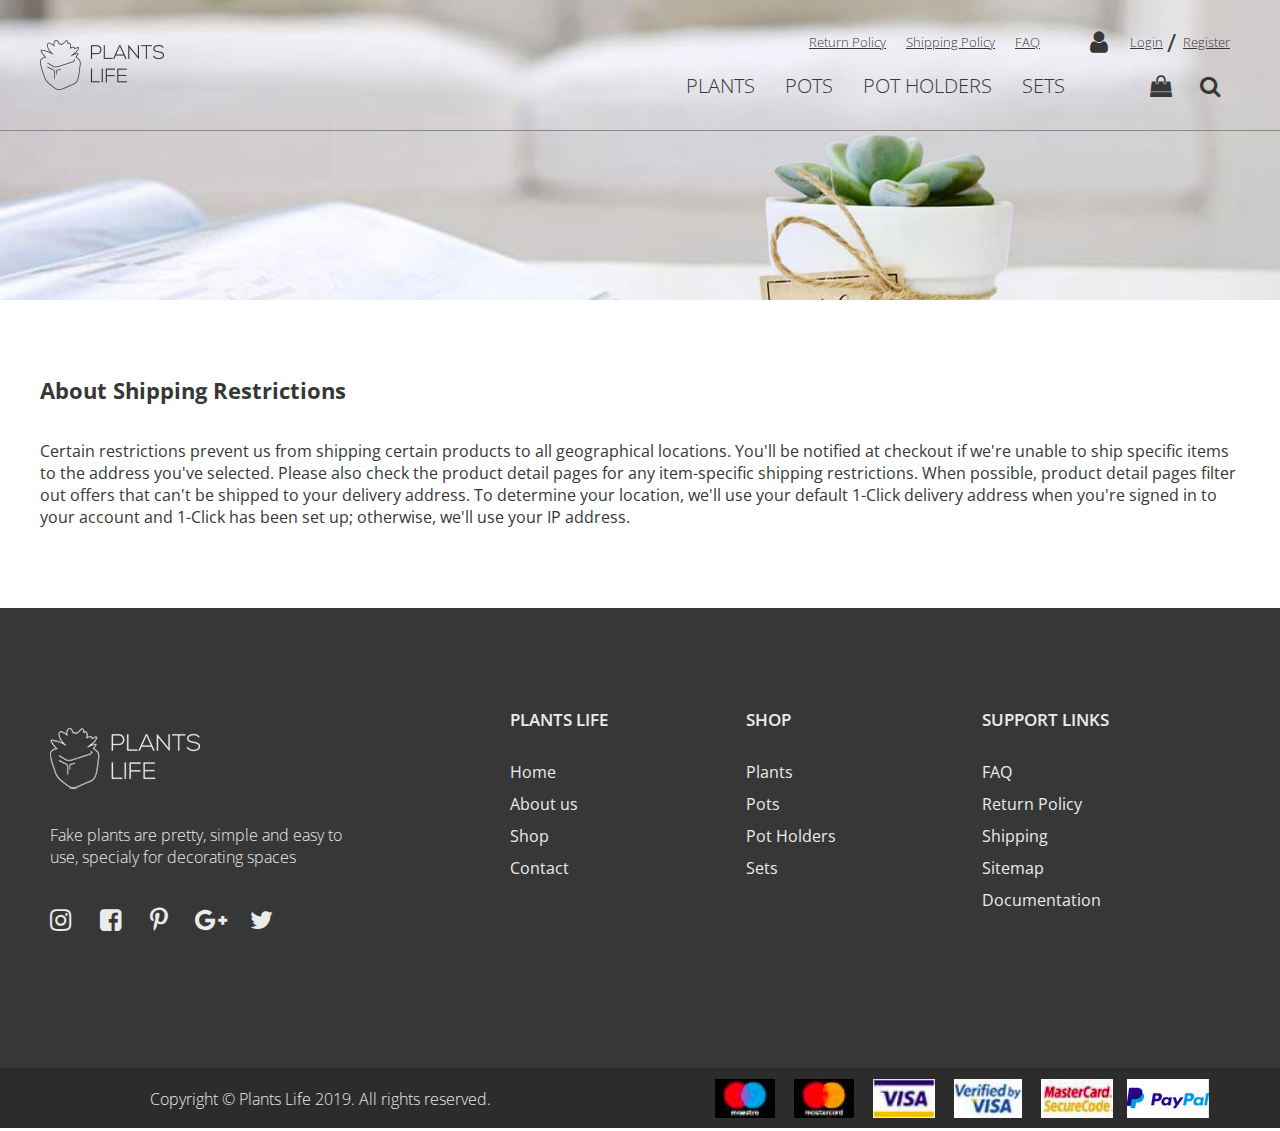
<file: pages/shippingpolicy.html>
<!DOCTYPE html>
<html>
        <head>
                <meta charset="utf-8">
                <meta http-equiv="X-UA-Compatible" content="IE=edge">
                <title>Plants Life Web Shop</title>
                <meta name="viewport" content="width=device-width, initial-scale=1">
                <!-- Favico -->
                <link rel="shortcut icon" href="../images/favicon.ico">
                <!-- Meta -->
               <!-- Meta -->
                <meta name="description" content="We sell plants that can fit anywhere" />
                <meta name="keywords" content="plant, plants, fake, decoration, home, office, holders, pots, sets, ceramic" />
                <meta name="author" content="Marija Vulovic"/>
                <meta name="robots" content="index, follow">
                <!-- CSS -->
                <link rel="stylesheet" href="../css/style.css">
                <link rel="stylesheet" href="../css/responsive.css">
        
                <!-- Fonts -->
                <link href="https://fonts.googleapis.com/css?family=Open+Sans:300,400,600&amp;subset=cyrillic" rel="stylesheet">
                <link href="https://cdnjs.cloudflare.com/ajax/libs/font-awesome/4.7.0/css/font-awesome.css" rel="stylesheet">
                
               
            </head>
            <body>
                <header>
                    <!-- Nav -->
                    <nav id="nav">
                        <div id="nav-body">
                           <div class="top-bar">
                              <h1 id="logo"> <a href="../index.html">Plants Life</a> </h1>
                              <div class="menu"> <a id="menuBtn" class="menuShow"></a> </div>
                           </div>
                           <div id="lowerNav" class="nav">
                              <div id="nav-links-top">
                              <ul>
                                 <li><a href="returnpolicy.html">Return Policy</a></li>
                                 <li><a href="shippingpolicy.html">Shipping Policy</a></li>
                                 <li><a href="faq.html">FAQ</a></li>
                                 <li><span class="icon-user"></span><a href="login.html">Login</a></li>
                                 <li><a href="register.html">Register</a></li>
                              </ul>
                            </div>
                              <div id="mainManu">
                              <!-- Dinamicki treba da se ucita kategorije.json -->
                            </div>
                           </div>
                           <div class="iconsNav">
                            <!-- Dinamicki treba da se ucita kategorije.json -->
                            <ul id="shopperItems">
                               <li><a><div class="gift-bag"></div><span id="shoppedItemsNumberBag" class="shoppedItemsNumber">2</span>
                                  <div class="shoppingCartMini" id="shoppingCartMini">
                                      <div class="shoppingCartMini-header">
                                          <h2>Shopping Cart</h2>
                                      </div>
                                  <div class="shoppingCartMini-body">
                                      <ul id="showSmallProducts">
                                          <!-- Dinamicly Added -->
                                      </ul>
                                  </div>
                                  <div class="shoppingCartMini-footer">
                                      <a href="cart.html" class="btnDark">Shopping Cart</a>
                                  </div>
                                  </div>
                              </a>
                              </li>
                               <li>
                                   <form action="" method="GET" id="seachForm" name="seachForm">
                                       <a id="seachFormBtn" class="searchIcon"></a>
                                      <input type="text" id="seachFilter" name="seachFilter" placeholder="Seach" class="hidden" />
                                  </form>
                              </li>
                           </ul>
                      </div>
                         
                        </div>
                     </nav> 
                     <!-- End of Nav -->
                    
                </header>
        <div id="headerBg"></div>

<!-- Main Section Shop -->
<section id="textSection">
<div class="textSection-head">
    <h2>About Shipping Restrictions</h2>
    <p>
            
            
            Certain restrictions prevent us from shipping certain products to all geographical locations.
            
            You'll be notified at checkout if we're unable to ship specific items to the address you've selected. Please also check the product detail pages for any item-specific shipping restrictions.
            
            When possible, product detail pages filter out offers that can't be shipped to your delivery address. To determine your location, we'll use your default 1-Click delivery address when you're signed in to your account and 1-Click has been set up; otherwise, we'll use your IP address.
            
    </p>
</div>
<div class="textSection-body"></div>
</section>

   <!-- Footer -->
   <footer>
        <div class="footerBody">
                <div class="footerMenu">
                    <div class="section30">
                        <img src="../images/logoWhite.png" alt="" />
                        <p>Fake plants are pretty, simple and easy to use, specialy for decorating spaces </p>
                        <ul id="social-links">
                            <li><a href="https://www.instagram.com/" target="_blank"><span class="socialIcon-instagram"></span></a></li>
                            <li><a href="https://www.facebook.com/" target="_blank"><span class="socialIcon-facebook"></span></a></li>
                            <li><a href="https://pinterest.com/" target="_blank"><span class="socialIcon-pinterest"></span></a></li>
                            <li><a href="https://plus.google.com/" target="_blank"><span class="socialIcon-googleplus"></span></a></li>
                            <li><a href="https://twitter.com/" target="_blank"><span class="socialIcon-twitter"></span></a></li>
                        </ul>
                    </div>
                    <div class="section60">
                            <div class="section30">
                                <h4>PLANTS LIFE</h4>
                                <ul>
                                    <li><a href="../index.html">Home</a></li> 
                                    <li><a href="about_us.html">About us</a></li>
                                    <li><a href="shop.html">Shop</a></li>
                                    <li><a href="contact.html">Contact</a></li>
                                </ul>
                            </div>
                            
                            <div class="section30" id="footerMenu">
                                <!--Dinamicly inserted-->
                            </div>
    
                            <div class="section30">
                                <h4>SUPPORT LINKS</h4>
                                <ul>
                                    <li><a href="faq.html">FAQ</a></li> 
                                    <li><a href="returnpolicy.html">Return Policy </a></li>
                                    <li><a href="shippingpolicy.html">Shipping</a></li>
                                    <li><a href="../xml/sitemap.xml">Sitemap</a></li>
                                    <li><a href="../pdf/Documentation.pdf">Documentation</a></li>
                                </ul>
                        </div>
                    </div>
                </div>
                <div id="footerBottom">
                    <div class="section50">
                        <p>Copyright &copy; Plants Life 2019. All rights reserved.</p>
                    </div>
                    <div class="section50">
                        <img src="../images/payingMethod.png" alt="Paying Methods"/>
                    </div>
                </div>
           </div>
   </footer>
   <!-- End of Footer -->
    <!-- JS -->
    <script src="https://code.jquery.com/jquery-3.3.1.min.js"></script>
  <!--  -->
   <!--<script src="../js/script.js" type="text/javascript"></script>-->
   <script src="../js/productsModule.js" type="text/javascript"></script>
   <script src="../js/script.js" type="text/javascript"></script>
    </body>
</html>
</file>
<file: css/style.css>
*{
    font-family: 'Open Sans', sans-serif;
    padding: 0;
    margin: 0;
    list-style-type: none;
    color: #373737; 
    font-size: 16px;
}

/* Basic Elements */
a {
    text-decoration: none;
}
a:focus {
    outline: none;
}
img {
    max-width: 100%;
    height: auto;
}
.btnDark, input[type='submit'] {
    background-color: #373737;
    color: #EBEBEB;
    text-transform: uppercase;
    border-radius: 2px;
    padding: 14px 25px;
    border: 1px solid #373737;
 }

.btnBorderDark {
    background-color: transparent;
    color: #373737;
    text-transform: uppercase;
    border-radius: 2px;
    padding: 14px 25px;
    border: 1px solid #373737;
    font-weight: 500;
}
.btnDark:hover, input[type='submit']:hover {
    color: rgba(235, 235, 235, .6);
 }
 .btnBorderDark:hover {
    border: 2px solid #373737;
    font-weight: 600;
 }

 /* Header */

 header {
     width: 100%;
     height: 120px;
     padding-bottom: 10px;
     background-color: transparent;
     border-bottom: 1px solid #91877D;
     position: absolute;
     z-index:10000;
 }
#headerBg {
    background-image: url(../images/allPagesHeaderBg1.jpg);
	background-repeat: no-repeat;
    background-position: center center;
    background-size: cover;
    position: absolute;
    width: 100%;
    height: 300px;
	top: 0px;
    left: 0px;
    z-index:1;
}
#menuBtn {
    position: relative;
    display: none;
    height: 30px;
    width: 30px;
}
#menuBtn:before {
    color: #373737 !important;
    height: 30px;
    width: 30px;
    font-family: FontAwesome;
    position: absolute;
    top: 0;
    left: 0;
    content: "\f0c9";
    font-size: 25px;
    color: #999;
    z-index: 1000;
}
 nav {
    padding: 20px 0; 
 }
 #nav-body {
     max-width: 1200px;
     height: 80px;
     padding: 0 20px;
     margin: 0 auto;
     clear: both;  
     position: relative; 
 }
 #logo {
	position: relative;
}
#logo a {
	height: 70px;
	width: 128px;
	text-indent: 120%;
	white-space: nowrap;
	overflow: hidden;
	background-image: url(../images/logo.png);
	background-repeat: no-repeat;
	background-position: top left;
	position: absolute;
	top: 20px;
	left: 0px;
}
.nav {
    max-width: 800px;
    float: right;
}
#nav-links-top {
    float: right;
}
#nav-links-top ul li, #nav-links-bottom li {
   float: left;
   position: relative;
   padding: 10px 0;
}
#nav-links-top ul li a {
    padding: 5px 10px;
    text-decoration: underline;
    font-size: 13px;
    font-weight: 300;
}
#nav-links-top ul li a:hover {
    text-decoration: none;
}
#nav-links-top li .icon-user {
    position: relative;
    padding-left: 70px;
}
#nav-links-top li .icon-user:before {
	color: #fff !important;
	height: 30px;
	width: 30px;
	font-family: FontAwesome;
	position: absolute;
	top: 0px;
	right: 0px;
	content: "\f007";
	font-size: 25px;
    color: #373737 !important;
	z-index: 10;
}
#nav-links-top li:last-child:before {
    color: #fff !important;
	height: 30px;
	width: 30px;
	position: absolute;
    top: 5px;
    left: -6px;
	content: "/";
	font-size: 25px;
    color: #373737 !important;
	z-index: 10;
}
#nav-links-bottom {
    padding-right: 150px;
}
#nav-links-bottom, #shopperItems {
    width: auto;
    display: inline;
    clear: left;
}
#nav-links-bottom li {
    padding: 10px 15px;
}
#nav-links-bottom li a {
    text-transform: uppercase;
    font-size: 20px;
    text-decoration: none;
    font-weight: 300;
}
#nav-links-bottom li a:hover {
    border-bottom: 2px solid #91877D;
    color: #91877D;
    font-weight: 500;
}
#nav-links-bottom li:last-child {
    padding-right: 25px;
}
#mainManu{
    float: right;
}
#shopperItems {
    position: absolute;
    right: 20px;
    top: 45px;
}
#shopperItems li {
    width: 30px;
    height: 30px;
    float: left;
    padding: 10px;
}

#shopperItems li a .gift-bag, 
#shopperItems li a .shopping-bag, 
#shopperItems li #seachFormBtn
{
    position: relative;
}
#shopperItems li a .gift-bag:before, #shopperItems li a .shopping-bag:before, .searchIcon:before , .exitIcon:before  {
	color: #fff !important;
	height: 30px;
	width: 30px;
	font-family: FontAwesome;
	position: absolute;
	top: 0px;
	right: 0px;
	content: "\f290";
	font-size: 22px;
    color: #373737 !important;
	z-index: 10;
}
#shopperItems li a .shopping-bag:before  {
    content: "\f291";
}

 .searchIcon:before {
    content: "\f002";
    right: -30px;

}
.exitIcon:before  {
    content: "\f00d";
    right: -30px;

}

#shopperItems li a:hover .gift-bag:before, #shopperItems li a:hover .shopping-bag:before, #seachFormBtn:hover:before {
    color: #91877D !important;
}
/* Shopping Cart */
#shopperItems li  {
    position: relative;
}
#shopperItems li:hover #shoppingCartMini {
    display: block;
}
#shopperItems li:hover #giftCartMini {
    display: block;
}
.shoppingCartMini {
    display: none;
    width: 300px;
    min-height: 300px;
    position: absolute;
    top: 40px;
    right: 0px;
    z-index: 5000;
    background-color: #fff;
    box-shadow: 1px 1px 3px #ccc;
}
.shoppingCartMini-header {
    padding: 20px;
    text-transform: uppercase;
    text-align: center;
    border-bottom: 1px solid #91877D;
    display: block;
    font-weight: 600;
}
.shoppingCartMini-body {
    height: 241px;
    width: 300px;
    overflow-y: scroll;
    overflow-x: hidden;
}
.shoppingCartMini-body ul li {
    border-bottom: 1px solid #91877D;
    display: block;
    padding: 10px;
    width: 280px !important;
    height: 100px !important; 
    float: none;
}
.shoppingCartMini-body ul li:last-child {
    border-bottom: none;
}
.shoppingCartMini-body ul li img, .shoppingCartMini-body ul li .shoppingCartMini-productDesc {
    float: left;
    width: 80px;
    height: 80px;
}
.shoppingCartMini-body ul li .shoppingCartMini-productDesc {
    width: 180px;
    padding: 10px;
}
.shoppingCartMini-body ul li .shoppingCartMini-productDesc h3 {
    height: 45px;
    overflow: hidden;
    font-size: 15px;
    text-transform: capitalize;
}
.shoppingCartMini-productPrice, .shoppingCartMini-productQuantity {
    font-size: 18px;
    padding: 5px 10px;
}
.shoppingCartMini-productQuantity {
    font-size: 16px;
    color: #91877D;
}
.shoppingCartMini-footer {
    padding: 20px;
    display: block;
    border-top: 1px solid #91877D;
    clear: left;
}
.shoppingCartMini-footer a {
    display: block;
    text-align: center;
    width: 80%;
    margin: 0 auto;
}
/* product in a shopping bag */
.shoppedItemsNumber, .shoppedItemsNumber {
    color: #fff;
    width: 18px;
    height: 18px;
    position: absolute;
    top: 5px;
    right: 5px;
    font-size: 10px;
    background-color: #91877D;
    text-align: center;
    vertical-align: middle;
    line-height: 18px;
    border-radius: 2px;
    z-index: 3000;
}
.hidden {
    display: none;
}
.showen {
    display: block;
}
#seachFilter {
   border: 2px solid #373737;
   width: 300px;
   padding: 10px 20px;
   position: absolute;
   right: 60px;
   top: 0;
   z-index:4000;
}

/* Slider Full Screen */
#bannerSlider {
    width: 100%;
    height: 100vh;
    position: relative;
    top: 0;
    left: 0;
    overflow: hidden;
}
#bannerSlider .sliderItem {
    display: none;
    position: relative;
    top: 0;
    left: 0;
    min-width: 100%;
    height: 100%;
}
#bannerSlider  .sliderItem img {
    display: block;
    max-width: 100%;
    height: auto;
    object-fit: cover;
}
#bannerSlider .sliderItem-body {
    max-width: 500px;
    height: auto;
    padding: 20px;  
    position: absolute;
    top: 22%;
    left: 5%;
    z-index: 9000;
}
#bannerSlider .sliderItem-body h2 {
    font-size: 55px;
    font-weight: 600;
    text-transform: uppercase;
}
#bannerSlider .sliderItem-body p {
    font-size: 18px;
    font-weight: 500;
    padding: 20px;
}
#bannerSlider .btnLinks {
    padding: 30px 10px;
}
#bannerSlider .btnLinks a {
    margin-right: 15px;
    padding: 15px 40px;
}
#bannerSlider .arrowControls {
    top: 20%;
}
.active {
    display: block !important;
}

/* Slider Generic */
.slider {
    position: relative;
    min-height: 100%;
    
}
.sliderBody {
    clear: left;
}
.arrowControls {
    position: absolute;
    top: 40%;
    left: 3%;
    margin-top: 10%;
    display: block;
    width: 95%;
}
.rightArrow, .leftArrow {
    position: relative;
    padding: 30px;
}
.leftArrow {
    float: left;
}
.rightArrow {
    float: right;
}
.rightArrow:before, .leftArrow:before {
    color: #373737 !important;
    height: 60px;
    width: 60px;
    font-family: FontAwesome;
    position: absolute;
    top: 0;
    left: 0;
    content: "\f104";
    font-size: 85px;
    z-index: 8000;
}
.rightArrow:before {
    right: 0;
    content: "\f105";
}

/* FullSection Products */
.sliderProduct {
    height:420px;
    width:100%;
	margin:auto;
    overflow:hidden;
}
.fullSection, .fullSection-noPadding {
    width: 100%;
    height: 100vh;
    position: relative;
}

.fullSectionBody {
    max-width: 950px;
    margin: 8% auto;
    clear: left;
}
.fullSectionBody-headCentered {
    display: block;
    text-align: center;
    padding: 40px 10px;
}
.fullSectionBody-headCentered h2 {
    font-size: 36px;
    text-transform: uppercase;
    font-weight: 300;
}
.fullSectionBody-headCentered p {
    font-size: 20px;
    padding: 10px;
}
.fullSectionBody-body {
    width: 100%;
}
#loginSection h2 a {
    text-decoration: underline;
}
#loginSection h2 a:hover {
    text-decoration: none;
}
.fullSectionBody-body .sliderItem {
    height: auto; 
    float: left;
    height:420px;
    padding: 10px;
    width: 30%;
}

.productSingle {
    text-align: center;
    padding: 10px 20px;
    height: 420px;
}
.productSingle h3 {
    padding: 10px 20px;
    margin: 10px;
    text-transform: capitalize;
    max-height: 32px;
    overflow: hidden;
    text-overflow: ellipsis;
}
.productSingle .price {
   padding-bottom: 10px;
}
.productSingle .oldPrice {
    text-decoration: line-through;
    color: #91877D; 
    padding: 5px;
    font-size: 18px;
}
.productSingle .newPrice {
    padding: 5px;
    font-size: 22px;
}
.productSingle .btnBorderDark {
    display: block;
    width: 70px;
    margin: 10px auto;
    padding: 14px 25px;
}
.arrowControlsProduct
 {
position: absolute;
top: 46%;
width: 70%;
height: 80px;

 }
 .leftArrowProduct, .rightArrowProduct{
     position: relative;
     padding: 30px;
     float: left;
 }
 .leftArrowProduct:before, .rightArrowProduct:before {
    color: #373737 !important;
    height: 60px;
    width: 60px;
    font-family: FontAwesome;
    position: absolute;
    top: 0;
    left: 0;
    content: "\f104";
    font-size: 65px;
    z-index: 8000;
 }
 .rightArrowProduct {
    float: right;
}
 .rightArrowProduct:before {
    content: "\f105";
    right: 0;
}

/* Category Section */
.height100vh {
    min-height: 100vh;
}
.height50vh {
    min-height: 50vh;
}
.section50, .section100 {
    width: 50%;
    float: left;
    box-sizing: content-box;
}
.section100 {
    width: 100%;
    padding-top: 5px;
}
.centered60 {
    width: 60%;
    margin: 0 auto;
    margin-top: 30%;
}
.centered60 h3 {
    font-size: 30px;
    text-transform: uppercase;
    font-weight: 600;
}
.centered60 p {
    font-size: 17px;
  padding: 15px 0px;
  margin-bottom: 30px;
}
.categoryHolder, .categoryPlant, .categoryPot, .categorySets {
    background-image: url(../images/categoryHolder.jpg);
    background-repeat: no-repeat;
    background-position: top center;
    background-size: contain;
}
.section100 .centered60 {
    height: 50vh;
    margin-top: 8%;
}
.categoryPlant {
    background-image: url(../images/categoryPlant.jpg);
    height: 50vh;
}
.section100 .categoryPot {
    background-image: url(../images/categoryPot.jpg);
    height: 50vh;
}
.section100 .categorySets {
    background-image: url(../images/categorySets.jpg);
    height: 50vh;
}

/* Gift Section */
#giftSection {
    background-image: url(../images/giftBg.jpg);
    background-repeat: no-repeat;
    background-position: top center;
    background-size: cover;
    overflow: hidden;
}
#giftSection .section40 {
    width: 40%;
    height: 100vh;
    float: left;
    box-sizing: content-box;
    margin-top: 14%;
    margin-left: 150px;
    padding: 20px;
}
#giftSection .section40 h3 {
    font-size: 40px;
    text-transform: uppercase;
    font-weight: 600;
}
#giftSection .section40 p {
    font-size: 17px;
  padding: 40px 0px;
  margin-bottom: 35px;
}

/* Newsletter */

#newsletterSection  {
    height: 200px !important;
   clear: left;
}
#newsletterSection .fullSectionBody {
    max-width: 1100px;
    margin-top: 20px;
} 
#newsletterSection .section50, #newsletterSection .section100 {
    height: 80px;
}
#newsletterSection .section50 h2 {
    font-size: 24px;
    text-transform: uppercase;
    font-weight: 600;
    padding-right: 25px;
}
#newsletterSection .section50 p {
    font-size: 16px;
padding: 10px 0;
}
#newsletterSection .section50 .input-group {
    width: 65%;
    position: relative;
    float: left;
}
#newsletterSection .section50 .input-group p {
    padding: 10px;
}
#newsletterSection .section50 .input-group .errorMsg {
    width: calc(100% - 30px);
}
#newsletterSection .section50 .input-group .worningSign:before {
    right: 20px;
}
#newsletterSection .section50 .input-group input[type="email"] {
    margin-top: 10px;
    padding: 13px;
  
}

#newsletterSection .section50 input[type="button"] {
     width: 20%;
    margin: 10px;
    float: left;
}
/* Footer */
footer {
    background: #373737;
    clear: left !important;
}
.footerMenu {
    max-width: 1200px;
    margin: 0 auto;
    padding: 80px 40px;
}
.footerBody a, .footerBody p {
    color: #EBEBEB !important;
}
.footerMenu {
    clear: left !important;
    min-height: 300px;
    position: relative;
}
.footerBody .section30, .footerBody .section60  {
    height: 300px;
    min-height: 100px;
    float: left;
    width: 60%;
    padding: 10px;
}
footer .section50 {
    height: 30px;
}
.footerBody .section30 {
    width: 30%;
}
.footerBody .section30 img {
    padding-top: 30px;
    padding-bottom: 30px;
}
.footerBody .section30 p {
    padding-right: 40px;
    padding-bottom:40px;
    font-weight: 300;
}
#social-links  {
    position: relative;
}
#social-links ul li a span   {
    position: relative;
    padding: 15px;

}
.socialIcon-instagram:before:hover, .socialIcon-facebook:before:hover, .socialIcon-pinterest:before:hover, .socialIcon-googleplus:before:hover, .socialIcon-twitter:before:hover   {
opacity: .6;
}
.socialIcon-instagram:before, .socialIcon-facebook:before, .socialIcon-pinterest:before, .socialIcon-googleplus:before, .socialIcon-twitter:before {
    color: #ebebeb !important;
    height: 30px;
    width: 30px;
    font-family: FontAwesome;
    position: absolute;
    top: 0;
    left: 0;
    content: "\f16d";
    font-size: 25px;
    z-index: 8000;
}
.socialIcon-facebook:before {
    content: "\f082";
    left: 50px;
}
.socialIcon-pinterest:before {
    content: "\f231";
    left: 100px;
}
.socialIcon-googleplus:before
{
    content: "\f0d5";
    left: 145px;
}
.socialIcon-twitter:before 
{
    content: "\f099";
    left: 200px;
}
.footerBody .section60  {
    padding-left: 80px;
}
.footerBody .section60 .section30 h4 {
    text-transform: uppercase;
    font-weight: 600;
    color: #ebebeb;
    padding-bottom: 25px;
    font-size: 17px;
}
.footerBody .section60 .section30 ul li {
    padding: 5px 0;
} 
.footerBody .section60 .section30 ul li a:hover {
    text-decoration: underline;
}
#footerBottom {
    background-color: #2C2C2C;
    height: 60px;
    text-align: center;
    font-weight: 300;
}
#footerBottom p {
    margin-top: 20px;
}

/* ================== REGISTER/LOGIN/FORGOT PASSWORD PAGE ================ */

#registerSection, #loginSection, #forgotPassSection {
    min-height: 100vh;
    background-image: url(../images/lrfbBg.jpg);
    background-repeat: no-repeat;
    background-position: center center;
    background-size: cover;
}


#registerHeader, #loginHeader, #forgotPassHeader {
    border-bottom: none;
    height: 80px;
    width: 70%;
    margin: 0 auto;
    display: block;
    position: relative;
}

#registerHeader #logo a, #loginHeader #logo a, #forgotPassHeader #logo a {
    top: 60px;
    left: calc(50% - 90px);
}

#registerSection .fullSectionBody-body, 
#loginSection .fullSectionBody-body, 
#forgotPassSection .fullSectionBody-body {
    width: 40%;
    margin: 0 auto;
    padding: 20px;
    margin-top: 90px;
    border: 1px solid #373737;
}
#rlfpFooter, #rlfpFooter #footerBottom {
    padding-top: 50px;
    width: 50%;
    margin: 0 auto;
    background: transparent !important;
}
#forgotPassSection .fullSectionBody-body h2 {
    padding: 15px 0;
    padding-bottom: 20px;
    font-weight: 300;
}
#rlfpFooter #footerBottom {
    padding-top: 0px;
    width: 100%;
    text-align: center;
    clear: left;
    margin-bottom: 60px;
}
#rlfpFooter .footerBody ul {
    max-width: 300px;
    margin: 0 auto;
}
#rlfpFooter .footerBody ul li {
    float: left;
    position: relative;
    padding: 10px 0;
}
#rlfpFooter .footerBody ul li a {
    color: #373737 !important;
    padding: 5px 10px;
    text-decoration: underline;
    font-size: 15px;
    font-weight: 300;
}
#rlfpFooter .footerBody ul li a:hover {
    text-decoration: none;
}
#terms, #logedIn {
    padding: 25px;
    padding-left: 70px;
    margin-bottom: 30px;
}
#logedIn .section50 {
    width: 50%;
    height: 20px;
    min-height: 20px;
    float: left;
    box-sizing: content-box;
} 
#logedIn .section50:last-child  {
    padding-top: 10px;
    text-align: right;
}

#logedIn .section50 label>input[type=checkbox]:before {
	margin-left: -45px;
	margin-top: -24px;
}


#form-footer p {
    text-align: center;
    padding: 10px;
}
#form-footer p a, #terms label a, #logedIn a {
    font-weight: 600;
    text-decoration: underline;
}
#form-footer p a:hover, #terms label a:hover, #logedIn a:hover {
    text-decoration: none;
    opacity: .9;
}
/* Form elements */

#registerSection label, 
#loginSection label, 
#forgotPassSection label {
    display: block;
    text-transform: uppercase;
    font-weight: 300;
    padding: 8px 0;
    font-size: 14px;
}
#terms label {
    text-transform: capitalize;
    font-size: 17px;
}

input:focus {
    outline: none;
}
input[type='button'], input[type='submit'] {
    background-color: #373737;
    color: #EBEBEB;
    text-transform: uppercase;
    border-radius: 2px;
    padding: 14px 25px;
    border: 1px solid #373737;
    margin: 25px 0;
    width: 100%;
}
input[type='button']:hover, input[type='submit']:hover {
    opacity: 0.9;
}
input[type=text], input[type=email], input[type=password] {
    width: calc(100% - 35px);
    color: #373737;
    border-radius: 2px;
    padding: 14px 15px;
    border: 1px solid #373737;
    background-color: transparent !important;
    margin-bottom: 15px;
}
/* Checkbox */
input[type=checkbox] {
	position: relative;
	-webkit-appearance: none;
	-moz-appearance: none;
    appearance: none;
    background-color: transparent !important;
}
label {
	padding-left: 50px;
	height: 25px;
	font-size: 16px;
}
label>input[type=checkbox]:before {
	position: absolute;
	height: 100%;
	width: 100%;
	font-family: FontAwesome;
	display: inline-block;
	content: "\f096";
	letter-spacing: 10px;
	margin-left: -45px;
	margin-top: -17px;
	font-size: 40px;
	color: #373737;
}
label>input[type=checkbox]:checked:before {
	font-family: FontAwesome;
	display: inline-block;
	content: "\f14a";
	letter-spacing: 5px;
	font-size: 38px;
	color: #373737;
}
/* Greska u formi */
#termsError, .error, #passExp {
    display: none;
}
.input-group {
    position: relative;
}
#termsError 
{
    position: absolute;
    width: calc(100% - 40px);
    left: 0px;
    bottom: -50px;
    min-height: 25px;
    padding: 10px 20px;
    background: #373737;

    -webkit-border-radius: 4px;
    -moz-border-radius: 4px;
    border-radius: 4px;
}
#termsError p {
    color: #EBEBEB !important;
}
.error {
    position: absolute;
    bottom: 45px;
    left: 0;
    width: 100%;
    min-height: 25px;
}
.worningSign  {
    position: relative;
    height: 30px;
    display: block;
}
.worningSign:before {
    color: #373737 !important;
    height: 30px;
    width: 30px;
    font-family: FontAwesome;
    position: absolute;
    top: 20px;
    right: 10px;
    content: "\f071";
    font-size: 25px;
    color: #999;
    z-index: 1000;
}
.errorMsg 
{
position: relative;
width: calc(100% - 40px);
min-height: 25px;
padding: 10px 20px;
background: #373737;
color: #EBEBEB;
-webkit-border-radius: 4px;
-moz-border-radius: 4px;
border-radius: 4px;
}

.errorMsg:after 
{
content: '';
position: absolute;
border-style: solid;
border-width: 10px 10px 0;
border-color: #373737 transparent;
display: block;
width: 0;
z-index: 1;
bottom: -10px;
right: 18px;
}

/* Contact Page */
#contact-section, #shopSection, #cartSection, #gift-section {
    display: flex;
    justify-content: space-between;
    width: 80%;
    margin: 0 auto;
    padding-top: 360px;
    padding-bottom: 80px;
}
#contact-section .search30, 
#shopSection.search30, 
#contact-section .section60, 
#shopSection .search60 {
    width: 30%;
    height: auto;
}
#contact-section .section60, #shopSection .section60 {
    width: 70%;
}

#contact-section .contantSection100  {
    display: flex;
    justify-content: space-between;
}
#contact-section .contantSection50 {
    width: calc(50% - 10px);
}
#contactLeft h3 {
    padding: 10px;
    font-size: 18px;
}
.detailList {
    padding-bottom: 30px;
}
.detailList ul li {
    padding: 10px;
    padding-left: 30px;
}
.detailList ul li a {
    text-decoration: underline;
}
.detailList ul li a:hover {
    text-decoration: none;
}
.map-icon, .phone-icon, .fax-icon {
    position: relative;
    margin-left: 40px;
   
}
.map-icon::before, .phone-icon::before, .fax-icon::before {
	height: 30px;
	width: 30px;
	font-family: FontAwesome;
	position: absolute;
	top: 0px;
	right: 0px;
	content: "\f041";
	font-size: 22px;
    color: #373737 !important;
	z-index: 10;
}
.phone-icon::before {
    content: "\f10b";
} 
.fax-icon::before {
    content: "\f1ac";
}
.contactRight-head {
    padding-bottom: 60px;
}
.contactRight-head h2 {
    padding-bottom: 25px;
    padding-top: 10px;
    font-size: 26px;
}
#contact-section label {
    display: block;
    text-transform: uppercase;
    font-weight: 300;
    padding: 0;
    font-size: 14px;
} 
#contact-section input[type=text], 
#contact-section input[type=email], 
#contact-section input[type=password], #contact-section textarea {
    margin: 10px 0;
    margin-bottom: 25px;
    
}
#contact-section textarea {
    width: calc(100% - 5px);
    min-height: 180px;
    border: 1px solid #373737;
}
#contact-section #terms {
    margin-top: 15px;
}
#contact-section label>input[type=checkbox]:before {
    margin-left: -45px;
    margin-top: -24px;
}

#contact-section .error {
    bottom: 50px;
}
#contact-section .worningSign:before {
    top: 17px;
}
#contact-section #messageError{
    top: -12px !important;
    max-height: 50px;
}
 #messageError .worningSign:before {
    top: 17px !important;
}

/* =============== Shop page ===============*/ 
#shopSection 
.filterSecton {
    padding: 10px;  
}
.filterSecton h3 {
    padding: 10px;
    padding-left: 0;
    font-size: 18px;
    border-bottom: 1px solid #373737;   
    margin-bottom: 20px;
}

.filterSecton label {
    display: block;
    margin:10px;
	padding-left: 40px;
	height: 25px;
	font-size: 16px;
}

.filterSecton label>input[type=checkbox]:before {
	margin-left: -30px;
	margin-top: -17px;
	font-size: 30px;
}
.filterSecton label>input[type=checkbox]:checked:before {
	font-size: 28px;
}
/* Input RANGE */
.filterSecton input[type=range] {
    height: 25px;
    -webkit-appearance: none;
    width: 100%;
  }
  .filterSecton input[type=range]:focus {
    outline: none;
  }
  .filterSecton input[type=range]::-webkit-slider-runnable-track {
    width: 100%;
    height: 9px;
    cursor: pointer;
    animate: 0.2s;
    box-shadow: 0px 0px 0px #000000;
    background: #373737;
    border-radius: 7px;
    border: 0px solid #000000;
  }
  .filterSecton input[type=range]::-webkit-slider-thumb {
    box-shadow: 0px 0px 0px #373737;
    border: 1px solid #373737;
    height: 18px;
    width: 18px;
    border-radius: 25px;
    background: #EBEBEB;
    cursor: pointer;
    -webkit-appearance: none;
    margin-top: -5px;
  }
  .filterSecton  input[type=range]:focus::-webkit-slider-runnable-track {
    background: #373737;
  }
  .filterSecton input[type=range]::-moz-range-track {
    width: 100%;
    height: 9px;
    cursor: pointer;
    animate: 0.2s;
    box-shadow: 0px 0px 0px #000000;
    background: #373737;
    border-radius: 7px;
    border: 0px solid #000000;
  }
  .filterSecton input[type=range]::-moz-range-thumb {
    box-shadow: 0px 0px 0px #373737;
    border: 1px solid #373737;
    height: 18px;
    width: 18px;
    border-radius: 25px;
    background: #EBEBEB;
    cursor: pointer;
  }
  .filterSecton input[type=range]::-ms-track {
    width: 100%;
    height: 9px;
    cursor: pointer;
    animate: 0.2s;
    background: transparent;
    border-color: transparent;
    color: transparent;
  }
  .filterSecton input[type=range]::-ms-fill-lower {
    background: #373737;
    border: 0px solid #000000;
    border-radius: 14px;
    box-shadow: 0px 0px 0px #000000;
  }
  .filterSecton input[type=range]::-ms-fill-upper {
    background: #373737;
    border: 0px solid #000000;
    border-radius: 14px;
    box-shadow: 0px 0px 0px #000000;
  }
  .filterSecton input[type=range]::-ms-thumb {
    margin-top: 1px;
    box-shadow: 0px 0px 0px #373737;
    border: 1px solid #373737;
    height: 18px;
    width: 18px;
    border-radius: 25px;
    background: #EBEBEB;
    cursor: pointer;
  }
  .filterSecton input[type=range]:focus::-ms-fill-lower {
    background: #373737;
  }
  .filterSecton input[type=range]:focus::-ms-fill-upper {
    background: #373737;
  }
#filterPrice-start, #filterPrice-end {
    margin-left: -45px;
    margin-top: -10px;
    float: left;
    width: 30px;
}
#filterPrice-end {
    margin-left: 0px;
    margin-right: -20px;
    float: right;
}
#shopSection select {
    width: calc(100% - 35px);
    color: #373737;
    border-radius: 2px;
    padding: 14px 15px;
    border: 1px solid #373737;
    background-color: transparent !important;
    margin-bottom: 15px;
    text-transform: uppercase;
}
#shopSection .section50 ul {
    margin-top: 30px;
    float: right;
}
#shopSection .section50 ul li  {
    display: inline;
    height:30px;
}
.productGrid-icon, .productList-icon {
    position: relative;
    height: 30px;
    width: 30px;
    padding: 20px;
}
.productGrid-icon:before, .productList-icon:before {
    height: 30px;
	width: 30px;
	font-family: FontAwesome;
	position: absolute;
	top: 0px;
	right: 0px;
	content: "\f009";
	font-size: 28px;
    color: #373737 !important;
	z-index: 10;
}
.productList-icon:before {
    content: "\f03a";

}
.productGrid-icon:hover:before, .productList-icon:hover:before {
    opacity: .9;
}
.shopBody-body {
    display: flex;
    justify-content: start;
    width: 100%;
    height: auto;
}
.shopBody-body article {
    height: auto;
    border: 1px solid #373737;
    margin-bottom: 20px;
    position: relative;
    overflow: hidden;
}
.ShowInARow {
    flex-direction: row;
    flex-wrap: wrap;
}
.ShowInARow article {
    width: 26%;
    margin: 5px;

}
.ShowInAGrid {
    flex-direction: column;
}
.ShowInAGrid article {
    width: 100%;
   height: auto;
}
.ShowInAGrid article img {
    float: left;
    padding-right: 30px;
}
.ShowInAGrid article h3, .ShowInAGrid article .newPrice {
    display: block;
    text-align: left;
    
}
.ShowInAGrid article .btnBorderDark {
    margin: 10px;
    margin-left: 200px;
}
.ShowInAGrid article:hover .overlayWhite, .ShowInARow article:hover .overlayWhite   {
    display: block;
}
.overlayWhite {
    display: none;
    position: absolute;
    bottom: 0px;
    left: 0;
    height: 100%;
    background-color: rgba(255,255,255, .8);
    width: calc(100% - 52px);
}
.ShowInAGrid .overlayWhite .btnBorderDark, .ShowInARow .overlayWhite .btnBorderDark  {
    display: block;
    width: 100%;
    margin: 0;
    position: absolute;
    bottom: -1px;
}
/* Pagination */
.pagination {
    display: block;
    width: 50%;
    margin: 20px auto;
    padding-left: 0;
    border-radius: 4px;
}
.pagination > li {
    display: inline;
}
.pagination > li > a,
.pagination > li > span {
    position: relative;
    float: left;
    padding: 8px 14px;
    margin-left: -1px;
    line-height: 1.42857143;
    color: #373737;
    text-decoration: none;
    background-color: #fff;
    border: 1px solid #373737;
    margin: 0 5px;
}
.pagination > li:first-child > a,
.pagination > li:first-child > span {
    margin-left: 0;
    border-top-left-radius: 4px;
    border-bottom-left-radius: 4px;
}
.pagination > li:last-child > a,
.pagination > li:last-child > span {
    border-top-right-radius: 4px;
    border-bottom-right-radius: 4px;
}
.pagination > li > a:hover,
.pagination > li > span:hover,
.pagination > li > a:focus,
.pagination > li > span:focus {
    z-index: 3;
    color: #ebebeb !important;
    background-color: #373737;
    border-color: #373737;
}
.pagination > .active > a,
.pagination > .active > span,
.pagination > .active > a:hover,
.pagination > .active > span:hover,
.pagination > .active > a:focus,
.pagination > .active > span:focus {
    z-index: 2;
    cursor: default;
    color: #ebebeb;
    background-color: #373737;
    border-color: #373737;
}
.pagination > .disabled > span,
.pagination > .disabled > span:hover,
.pagination > .disabled > span:focus,
.pagination > .disabled > a,
.pagination > .disabled > a:hover,
.pagination > .disabled > a:focus {
    color: #ebebeb;
    cursor: not-allowed;
    background-color: #373737;
    border-color: #373737;
}
.pagination li a:hover,
.pagination li.active a,
.pagination li.active:hover a {
    background-color: #373737;
    color: #fff;
    outline: 0;
    border: 1px solid #373737;
}
a.prevBTN,
a.nextBTN {
    margin: 0 5px;
}
a.prevBTN:hover,
a.nextBTN:hover {
    background-color: #fff;
    color: #373737;
    font-weight: 600;
}

/* Modal for Quick View */

#showModal {
	
	display: none;
}
.aboutOverlay {
	min-height: 100vh;
	width: 100%;
	background-color: rgba(0, 0, 0, 0.6);
	padding: 3% 0;
	position: fixed;
	z-index: 10000;
	top:0;
	left: 0;
}
#aboutProduct-wrap {
	top: 2%;
	position: fixed;
	min-height: 80vh;
	width: 60%;
	background-color: rgba(255, 255, 255, 0.8);
    left: calc(50% - 450px);
	overflow-y: scroll;
    z-index: 10000;
}
#aboutProduct-head {
    width: 100%;
    position: relative;
    height: 40px;
}
#closeModal-btn {
    position: relative;
    height: 30px;
    width: 30px;
    padding: 30px;
    float: right;
}
#closeModal-btn::after {
	color: #ccc !important;
	height: 30px;
	width: 30px;
	font-family: FontAwesome;
	position: absolute;
	top: 20px;
	right: 20px;
	content: "\f00d";
	font-size: 25px;
	color: #999;
	z-index: 100000;
}

/* Image Gallery */
#galleryImageRadio {
    margin: 40px;
}
#galleryImageRadio .images {
    width: 100%;
    height: 200px;
    overflow: hidden;
    display: block;
    margin: 20px auto;
    text-align: center;
}
#galleryImageRadio .images img.activeImg {
    display: block;
}
.radioBtns ul li a.activeRadio {
background-color: #000;
}
#galleryImageRadio .images img {
    display: none;
    padding: 20px;
    margin: 0 auto;
}
.radioBtns ul {
    display: block;
  width: 22%;
    margin: 20px auto;
}
.radioBtns ul li {
    display: inline;
}
.radioBtns ul li a {
    border-radius: 26px;
    display: inline-block;
    height: 10px;
    overflow: hidden;
    text-indent: -999em;
    width: 10px;
    position: relative;
    z-index: 99;
    -webkit-transition: all 0.5s linear 0s;
    transition: all 0.5s linear 0s;
    background-color: #373737;
    border-radius: 50%;
}
#productQuickView h2 {
    font-size: 25px;
    text-transform: uppercase;
    padding: 10px;
}
.section100flex, .section50flex {
    display: flex;
    justify-content: space-between;
    align-items: stretch;  
}
.section50flex {
    width: 50%;
}
.section50 {
    justify-content: center;   /* center flex items vertically */
    align-items: center; 
}
#productQuickView .newPrice { 
    font-size: 22px;
    padding: 10px;
}
#productQuickView p {
    padding: 10px;
    margin-top: 20px;
}
.quaText {
    padding: 14px; 
}
#quantaty {
    border: 1px solid #373737;
    margin: 10px;
}
#quantaty a {
    padding: 14px;
    width: auto;
}
.section15, .section20 { 
    text-align: center;
}
.section15 {
    width: 15%; 
    border-left: 1px solid #373737;
    border-right: 1px solid #373737;  
}
.section15:last-child {
    border-right: none;
}
.section20 {
    width: 20%;
}

#showModal .btnLinks {
    padding: 20px 10px;
    display: flex;
    justify-content: space-between;
}
#showModal .btnLinks a {
    margin-right: 20px; 
}
#showModal .btnLinks .btnLinkWithIcon {
    margin-top: 14px;
}
#showModal .btnLinks a .gift-bag {
    position: relative;
    width: 30px;
    height: 30px;
    margin-right: 10px;
    float: left;
}
#showModal .btnLinks a .gift-bag:before {
    color: #fff !important;
    height: 30px;
    width: 30px;
    font-family: FontAwesome;
    position: absolute;
    top: 0px;
    right: 0px;
    content: "\f291";
    font-size: 22px;
    color: #373737 !important;
    z-index: 10;
}
/* Stars */
.productRating {
    padding: 8px;
}
.productRating ul li {
    display: inline-block;
}
.productRating ul li.fullStar,.productRating ul li.emptyStar {
    position: relative;
    padding: 10px 8px;
}
.productRating ul li.fullStar:before, .productRating ul li.emptyStar:before {
    color: #fff !important;
    height: 30px;
    width: 30px;
    font-family: FontAwesome;
    position: absolute;
    top: 0px;
    right: 0px;
    content: "\f005";
    font-size: 16px;
    color: #373737 !important;
}
.productRating ul li.emptyStar:before {
    content: "\f006";
}

/* ====================== About Designer Modal =============== */
#aboutDesigner #aboutProduct-wrap {
    padding: 10px 50px;
    width: 80%;
    left: calc(50% - 600px);
    max-height: 90vh;
}

#aboutDesigner .section50:first-of-type {
	max-height:80%;
	overflow: hidden;
    object-fit: contain;
    padding-right: 40px;
}
#aboutDesigner.section50 img {
    max-width: 100%;
	height: auto;
	padding-top: 6%;
	padding-bottom: 2%;
	vertical-align: middle;
}
#aboutDesigner .section50 hgroup {
	padding-top: 40px;
	padding-bottom: 30px;
	margin: 20px;
}
#aboutDesigner hgroup h3 {
	font-size: 40px;
}
#aboutDesigner hgroup h4 {
	font-size: 15px;
	font-weight:300;
	letter-spacing: 2px;
	text-transform: uppercase;
	padding-left: 5px;
}
.designerDesc {
	margin: 20px;	
}
.designerDesc p  {
	padding: 10px 0;
}
.designerDesc ul {
	padding: 10px 0;
}
.designerDesc ul li {
	font-weight: 600;
}
.designerDesc ul li ul {
	position: relative;

}
.designerDesc ul li ul li {
	padding: 10px 20px;
	padding-left: 40px;
	position: relative;
	font-weight: 300;
}
.designerDesc ul li ul li::after {
	color: #333 !important;
	height: 30px;
	width: 30px;
	font-family: FontAwesome;
	position: absolute;
	top: 5px;
	left: 20px;
	content: "-";
	font-size: 25px;
	z-index: 10000;
}
/* ===================== Policies CSS ================= */
#textSection {
    max-width:1200px;
    padding: 30px;
    padding-top: 360px;
    padding-bottom: 80px;
    margin: 0 auto;
}
.textSection-head h2 {
    padding-top: 15px;
    padding-bottom: 35px;
    font-size: 22px;
}
.headingSection {
    padding-top: 20px;
}
.headingSection h3, .headingSection p {
    padding: 10px 0;
    padding-top: 20px;
}
.questionnaireSection {
    padding: 20px;
    border: 1px solid #373737;
    margin-bottom: 40px;
}
.displayFlex {
    display: flex;
    justify-content: space-between;
}
.questionnaireButtons {
    max-width: 200px;
}
.questionnaireSection input[type='button'], .questionnaireSection input[type='submit'] {
    width: 80%;
    margin-right: 10px;
}

/* ========== FAQ =============== */

.faq {
	clear: both;
	min-height: 100vh;
	background-color: #fff;
	padding: 8% 0;
	padding-bottom: 6%;
}
.faq-body {
	width: 70%;
	margin: 0 auto;
}
.faq .list-group-item {
	border: none;
	border: 1px solid #252525;
	margin-bottom: 4px;
	padding: 20px;
	position: relative;
}

.faq .list-group-item a {
	color: #252525;
	background-color: #fff;
	border-color: transparent;
	text-transform: capitalize;
	width: 100%;
	text-align: left;
	font-weight: bold;
	font-size: 16px;
	overflow: hidden;
	white-space: pre-wrap;
	word-break: break-word;
	padding-right: 40px;
}
.faq .list-group-item:hover {
	text-indent: 20px;
	-webkit-transition: 0.3s;
	-o-transition: 0.3s;
	transition: 0.3s;
}
.list-group-item:after {
	font-family: 'FontAwesome';
	content: "\f067";
	position: absolute;
	top: 24px;
	right: 20px;
	color: #666;
}
.list-group-item.active:after {
	font-family: 'FontAwesome';
	content: "\f068";
	position: absolute;
	top: 24px;
	right: 20px;
	color: #666;
}
.list-group-item ul {
	padding-left: 0;
}
.list-group-item ul li {
	margin: 20px;
}
.faq .list-group-item.active, .faq .list-group-item.active:hover, .faq .list-group-item.active:focus {
	z-index: 2;
	color: #fff;
	background-color: #fff;
	border-color: #373737;
}
.faq .faqQuest {
	background: #fff;
}

/* About */
.tabAccLinks li  {
    padding: 15px 10px;
    border-bottom: 1px solid #373737;
}
.tabAccLinks li a.active {
    border-left: 2px solid #373737;
}
.video-holder {
    max-width: 100%;
    height: auto;
    overflow: hidden;
}
video {
    max-width: 100%;
    height: auto;
}

.tabAccDiv {
    padding: 10px 0;
}

.tabAccDiv h2 {
    padding: 10px 0;
    font-size: 22px;
}
.tabAccDiv h3 {
    padding: 10px 0;
    font-size: 17px;
}
.tabAccDiv p {
    padding: 20px 0;
    font-size:16px;
}
.tabAccDiv ul {
    padding: 20px 0;
}
.tabAccDiv ul li {
    padding: 6px 0;
}
.tabAccDiv ul li:last-child {
    padding-top: 25px;
}

.tabAccDiv ul li a {
    text-decoration: underline;
}
#aboutPlantsLife h2 {
    padding-top: 40px;
}
#aboutPlantsLife p {
    padding: 10px;
    padding-top: 20px;
}
/* ============== CART ============= */
.editIcon, .deleteIcon {
    position: relative;
    padding: 15px;
    height: 30px;
	width: 30px;
}
.editIcon:before, .deleteIcon:before {
    color: #fff !important;
	height: 30px;
	width: 30px;
	font-family: FontAwesome;
	position: absolute;
	top: 0px;
	right: 0px;
	content: "\f044";
	font-size: 25px;
    color: #373737 !important;
	z-index: 10;
}

.deleteIcon:before {
    content: "\f1f8";
}
#cartInfo {
 position: relative;

}
.infoMessageForCart {
    background-color: #373737;
    display: block;
    padding: 20px;
    z-index: 2;
    position: fixed;
    top: 40%;
    left: 10%;
    width: 80%;

}
.infoMessageForCart h2 {
    color: #fefefe;
    text-align: center;
    border-radius: 4px;
}

.cartHeader, #cartBody {
    width: 100%;
    padding: 15px 0;
}
.cartHeader h2 {
    padding-top: 10px;
    padding-bottom: 20px;
    font-size: 25px;
    text-transform: uppercase;
}

#cartSection {
    flex-direction: column !important;
    height: 100%;
}
#cartSection table {
    border-spacing: 0;
    border-collapse: collapse;
    width: 100%;
}
#cartSection table thead tr th,  #cartSection table tbody tr td {
    border-left: 0;
    border-right: 0;
    border-bottom: 1px solid #333;
    padding: 30px 0;
}
#cartSection table thead tr th {
    text-transform: uppercase;
    text-align: left;
    padding: 10px 0;
    font-weight: 500;
}
#cartSection table tbody tr td img {
    width: 80px; 
    height: 80px;
}
#cartSection table tbody tr td span {
    text-align: left;
    font-weight: 600;
}
.quantityBtns {
    border: 1px solid #373737;
    min-width: 115px;
    height: auto;
}
.quantityBtns .section20 {
    width: 20%;
    padding: 12px;
}
.quantityBtns .section15 {
    padding: 14px;
    padding-left: 0;
}
.quantityBtns .section15:first-child {
    margin-left: -1px;
}
.quantityBtns .section15 a {
    padding: 14px;
    width: auto;
}
.quantityBtns a:hover {
    background: #373737;
    color: #ebebeb;
}

/* SELECT INPUT */
.select-holder {
    max-width: 100%;
    position: relative;
    height: 54px;
}
select {
    -webkit-appearance: none;
    width: calc(100% - 35px);
    color: #373737;
    border-radius: 2px;
    padding: 14px 15px;
    border: 1px solid #373737;
    background-color: transparent !important;
    margin-bottom: 15px;
    padding-right: 38px;
}
#cuponeInput {
    width: calc(100% - 65px)!important;
    display: none;
}
.selectArrow:before {
    color: #fff !important;
	height: 30px;
	width: 30px;
	font-family: FontAwesome;
	position: absolute;
	top: 12px;
	right: 38px;
	content: '\f107';
	font-size: 25px;
    color: #373737 !important;
	z-index: 10;

}
</file>
<file: css/responsive.css>
@media screen and (max-width: 780px) {
    /* Responsive Navigation */
    header {
        width: 100%;
        height: 150px;
    }
    nav { max-width: 780px; overflow: hidden;}
    #menuBtn {
        display: inline;
        height: 30px;
        width: 30px;
        position: absolute;
        top: 35px;
        z-index: 7000;
    } 
    .top-bar {
        /*width: calc(100% - 40px);*/
        height: 90px;
        padding: 0 20px;
        border-bottom: 1px solid #91877D;
    }
    #logo {
        height: 70px;
        width: 128px;
        margin: 0 auto;
    }
    #shopperItems {
        position: absolute;
        right: 25px;
        top: 25px;
        width: calc( 100% - 60px);
    }
    #shopperItems li {
        float: right;
    }
    #shopperItems li:last-child {
        width: calc( 100% - 20px);
        height: 46px;
        position: relative;
        right: 0px;
        top: 28px;
        float:right;
    }
    #seachFilter {
        border: 2px solid #373737;
        width: calc( 100% - 50px);
        padding: 10px 20px;
        padding-left: 40px;
        right:0px;
        display: block;
    }
    .searchIcon:before {
        position: absolute;
        top: 0px;
        left: -10px;
        z-index: 5000;
    }
    nav {
        padding: 0;
    }
    #nav-body {
        max-width: 100%;
        width: 100%;
        height: 100vh;
        margin: 0;
        padding: 0;
    }
    .nav {     
        position: fixed;
        padding-top: 160px;
        top: 0;
        left:0;
        max-width: 100%;
        min-width: 300px;
        width: 60%;
        min-height: 100vh;
        background-color: #fff;  
        z-index: 6000;
        float: none;
        overflow: hidden;
        box-shadow: 2px 2px 150px #373737;
    }
    #lowerNav {
        display: none;
    }
    #nav-links-bottom {
        padding-right: 0px;
    }
    #nav-links-top, #nav-links-top ul li, #nav-links-bottom li, #mainManu {
        float: none;
    }
    #nav-links-bottom {
        width: 100%;
        display: block;
    }
    .nav ul li {
        width: 100%;
        float: none;
        text-align: left;
        display: block;
        border-bottom: 1px solid #373737;
    }
    .nav ul li a {
        text-transform: uppercase;
        text-decoration: none !important; 
        font-size: 16px !important;
    }
    .nav ul li a:hover {
        color: #91877D !important;
        border: none !important;
        font-weight: 300 !important;
    }
    #nav-links-top li {
        position: relative;
    }
    #nav-links-top li:last-child{
        position: absolute;
        top: 287px;
        left: 140px;
        border-bottom: none;
    }

    #registerSection .fullSectionBody-body, 
#loginSection .fullSectionBody-body, 
#forgotPassSection .fullSectionBody-body {
    width: 60%;
}
}
</file>
